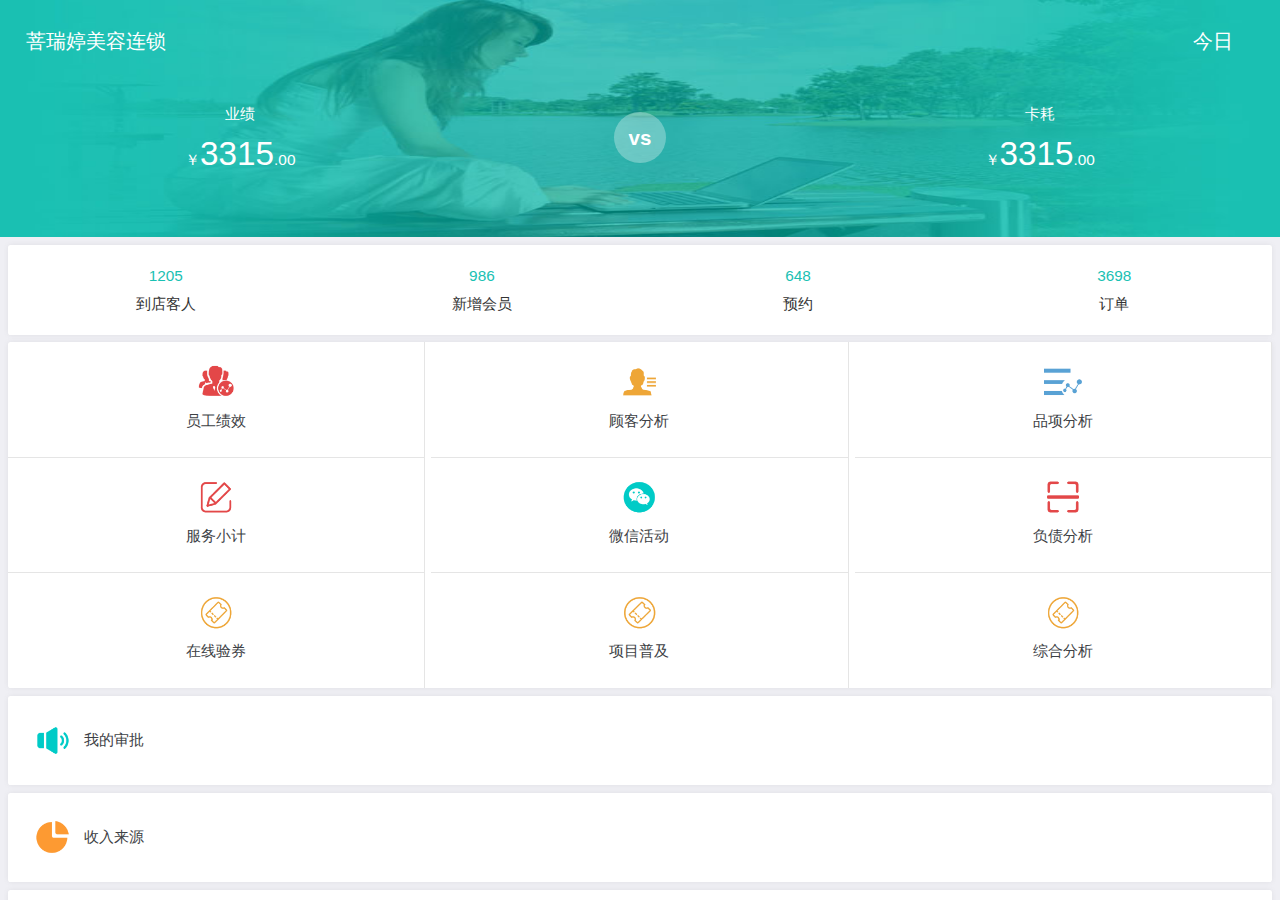
<file: index.html>
<!DOCTYPE html>
<html>
	<head>
		<meta charset="UTF-8">
		<meta http-equiv="X-UA-Compatible" content="IE=edge">
		<title>老板看板</title>
		<meta name="viewport" content="initial-scale=1, maximum-scale=1">
	    <meta name="apple-mobile-web-app-capable" content="yes">
	    <meta name="apple-mobile-web-app-status-bar-style" content="black">
	    
		<link rel="stylesheet" href="css/frame/font-awesome.min.css">
		<link rel="stylesheet" href="css/frame/sm.min.css">
		<link rel="stylesheet" href="css/index.css">
		
		<script type='text/javascript' src='js/frame/zepot.min.js'></script>
		<script type='text/javascript' src='js/frame/sm.min.js' ></script>
		<script type='text/javascript' src='js/common.js' ></script>
	</head>
	<body>
		<div class="page-group ">
	        <div class="page page-current page-index ">
	        	<div class="content native-scroll">
	        		<div class="header">
		        		<div class="top-bar flex-row">
		        			<div class="store-list">
		                        <a href="#" class="store_name" >
		                        	菩瑞婷美容连锁
		                        	<span class="icon icon-down"></span>
		                        </a>
		                    </div>
		        			<div class="data-list">
		        				<a href="#" class="date-name">
		        					今日
		        					<span class="icon icon-down"></span>
		        				</a>
		        			</div>
		        		</div>
		        		<div class="performance flex-row">
		        			<div>
		        				<span>业绩</span>
		        				<p>￥<span>3315</span>.00</p>
		        			</div>
		        			<span>vs</span>
		        			<div>
		        				<span>卡耗</span>
		        				<p>￥<span>3315</span>.00</p>
		        			</div>
		        		</div>
		        	</div>
		        	<div class="main">
		        		<div class="sub-bar flex-row card">
				        	<a href="arriva_member.html" external>
				        		<span>1205</span>
				        		<span>到店客人</span>
				        	</a>
				        	<a href="newadd_member.html" external>
				        		<span>986</span>
				        		<span>新增会员</span>
				        	</a>
				        	<a href="reservation_list.html" external>
				        		<span>648</span>
				        		<span>预约</span>
				        	</a>
				        	<a href="order_list.html" external>
				        		<span>3698</span>
				        		<span>订单</span>
				        	</a>
				        </div>
				        <div class="main-info flex-row card">
		        			<a href="staff_perfor.html" class="item border-right border-bottom" external>
		        				<img src="imges/item1-bg.png" alt="" />
		        				<span>员工绩效</span>
		        			</a>
		        			<a href="user_analysis.html" class="item border-right border-bottom" external>
		        				<img src="imges/item2-bg.png" alt="" />
		        				<span>顾客分析</span>
		        			</a>
		        			<a href="product_echarts.html" class="item border-bottom" external>
		        				<img src="imges/item3-bg.png" alt="" />
		        				<span>品项分析</span>
		        			</a>
		        			<a href="service_dynamics.html" class="item border-right border-bottom" external>
		        				<img src="imges/item4-bg.png" alt="" />
		        				<span>服务小计</span>
		        			</a>
		        			<a href="#" class="item border-right border-bottom">
		        				<img src="imges/item5-bg.png" alt="" />
		        				<span>微信活动</span>
		        			</a>
		        			<a href="debt_analysis.html" class="item border-bottom" external>
		        				<img src="imges/item6-bg.png" alt="" />
		        				<span>负债分析</span>
		        			</a>
		        			<a href="#" class="item border-right">
		        				<img src="imges/item7-bg.png" alt="" />
		        				<span>在线验券</span>
		        			</a>
		        			<a href="project_popularity.html" class="item border-right" external>
		        				<img src="imges/item7-bg.png" alt="" />
		        				<span>项目普及</span>
		        			</a>
		        			<a href="composite.html" class="item border-right"  external>
		        				<img src="imges/item7-bg.png" alt="" />
		        				<span>综合分析</span>
		        			</a>
		        		</div>
				        
		        	
		        	</div>
		    		<div class="card-list">
		    			<div class="card ">
		    				<a href="approval.html" class="flex-row" external>
		    					<p  class="flex-row">
		    						<img src="imges/cardlist1-icon.png" alt="" />
		    						<span>我的审批</span>
		    					</p>
		    				</a>
		    			</div>
		    			<div class="card">
		    				<a href="income.html" class="flex-row" external>
		    					<p class="flex-row">
		    						<img src="imges/cardlist2-icon.png" alt="" />
		    						<span>收入来源</span>
		    					</p>
		    					<p>
		    						<span class="icon icon-right"></span>
		    					</p>
		    				</a>
		    			
		    			</div>
		    			<div class="card">
		    				<a href="member_file.html" class="flex-row" external>
		    					<p class="flex-row">
		    						<img src="imges/cardlist3-icon.png" alt="" />
		    						<span>会员档案</span>
		    					</p>
		    					<p>
		    						0&nbsp;&nbsp;<span class="icon icon-right"></span>
		    					</p>
		    				</a>
		    			</div>
		    			<div class="card">
		    				<a href="return_visit.html" class="flex-row" external>
		    					<p class="flex-row">
		    						<img src="imges/item2-bg.png" alt="" />
		    						<span>顾客回访</span>
		    					</p>
		    					<p>
		    						<span class="icon icon-right"></span>
		    					</p>
		    				</a>
		    			</div>
		    			<div class="card">
		    				<a href="management_results.html" class="flex-row" external>
		    					<p class="flex-row">
		    						<img src="imges/cardlist2-icon.png" alt="" />
		    						<span>目标管理</span>
		    					</p>
		    					<p>
		    						<span class="icon icon-right"></span>
		    					</p>
		    				</a>
		    			
		    			</div>
		    			<div class="card">
		    				<a href="view_target.html" class="flex-row" external>
		    					<p class="flex-row">
		    						<img src="imges/income-1.png" alt="" />
		    						<span>目标完成率</span>
		    					</p>
		    					<p>
		    						<span class="icon icon-right"></span>
		    					</p>
		    				</a>
		    			
		    			</div>
		    			<div class="card">
		    				<a href="" class="flex-row">
		    					<p class="flex-row">
		    						<img src="imges/cardlist4-icon.png" alt="" />
		    						<span>每日提醒</span>
		    					</p>
		    					<p>
		    						0&nbsp;&nbsp;<span class="icon icon-right"></span>
		    					</p>
		    				</a>
		    			</div>
		    			<div class="card">
		    				<a href="user_info.html" class="flex-row" external>
		    					<p class="flex-row">
		    						<img src="imges/cardlist5-icon.png" alt="" />
		    						<span>个人中心</span>
		    					</p>
		    					<p>
		    						<span class="icon icon-right"></span>
		    					</p>
		    				</a>
		    			</div>
		    		</div>
	        		
	        	</div>
	        </div>
	    </div>
	    
	    <!--自定义时间 模态框-->
	    <div class="date-menu actions-modal modal-in" hidden>
	    	<div class="date-info">
	    		<div class="info-title flex-row">
	                <div class="cancel-date">取消</div>
	                <div class="save-date">确定</div>
	            </div>
	            <div class="date flex-row">
                    <div class="start-time">
                        <label >开始时间</label>
                        <input type="date" value="2017-08-30"/>
                    </div>
                    <div class="end-time">
                        <label >结束时间</label>
                        <input type="date" value="2017-09-14" />
                    </div>
                </div>
	    	</div>
		</div>
		
	</body>
</html>
</file>
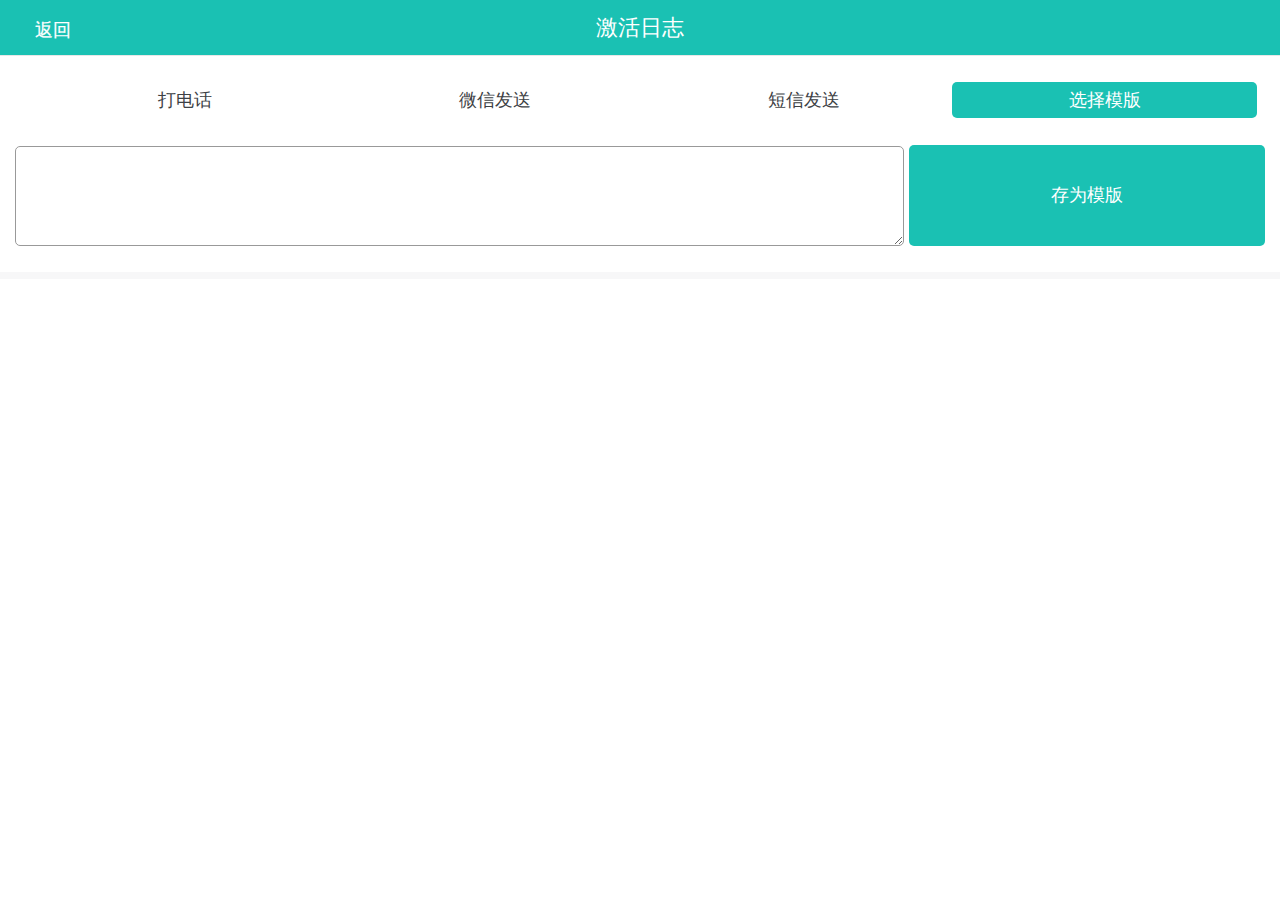
<file: activation_log.html>
<!DOCTYPE html>
<html>
	<head>
		<meta charset="UTF-8">
		<meta http-equiv="X-UA-Compatible" content="IE=edge">
		<title>激活日志</title>
		<meta name="viewport" content="initial-scale=1, maximum-scale=1">
	    <meta name="apple-mobile-web-app-capable" content="yes">
	    <meta name="apple-mobile-web-app-status-bar-style" content="black">
	    
		<link rel="stylesheet" href="css/frame/font-awesome.min.css">
		<link rel="stylesheet" href="css/frame/sm.min.css">
		<link rel="stylesheet" href="css/activation_log.css">
	<body>
		<div class="wrap">
	        <!-- 标题栏 -->
	        <header class="bar bar-nav">
	            <a href="javascript:history.back(-1);" class="icon icon-left"><span>返回</span></a>
	            <h1 class="title">激活日志</h1>
	        </header>
	
	        <!-- 这里是页面内容区 -->
	        <div class="content">
	        	<div class="content_head">
	        		<div class="content_nav">
		        		<a href=""><span class="icon icon-phone"></span><span>打电话</span></a>
		        		<a href=""><span class="icon icon-message"></span><span class="">微信发送</span></a>
		        		<a href=""><span class="icon icon-friends"></span><span>短信发送</span></a>
		        		<a href="select_template.html" class="content-mould"><span>选择模版</span></a>
	        		</div>
	        		<div class="content_input">
	        			<textarea></textarea>
	        			<button>存为模版</button>
	        		</div>
	        	</div>	        		            	          	                        	            	            	            	           
	        </div>
	    </div>
	    
	    
	    
	    		
		<script type='text/javascript' src='js/frame/zepot.min.js'></script>
		<script type='text/javascript' src='js/frame/sm.min.js' ></script>
		<script type='text/javascript' src='js/common.js' ></script>
		<script type='text/javascript' src='js/activation_log.js' ></script>
	</body>
</html>
</file>
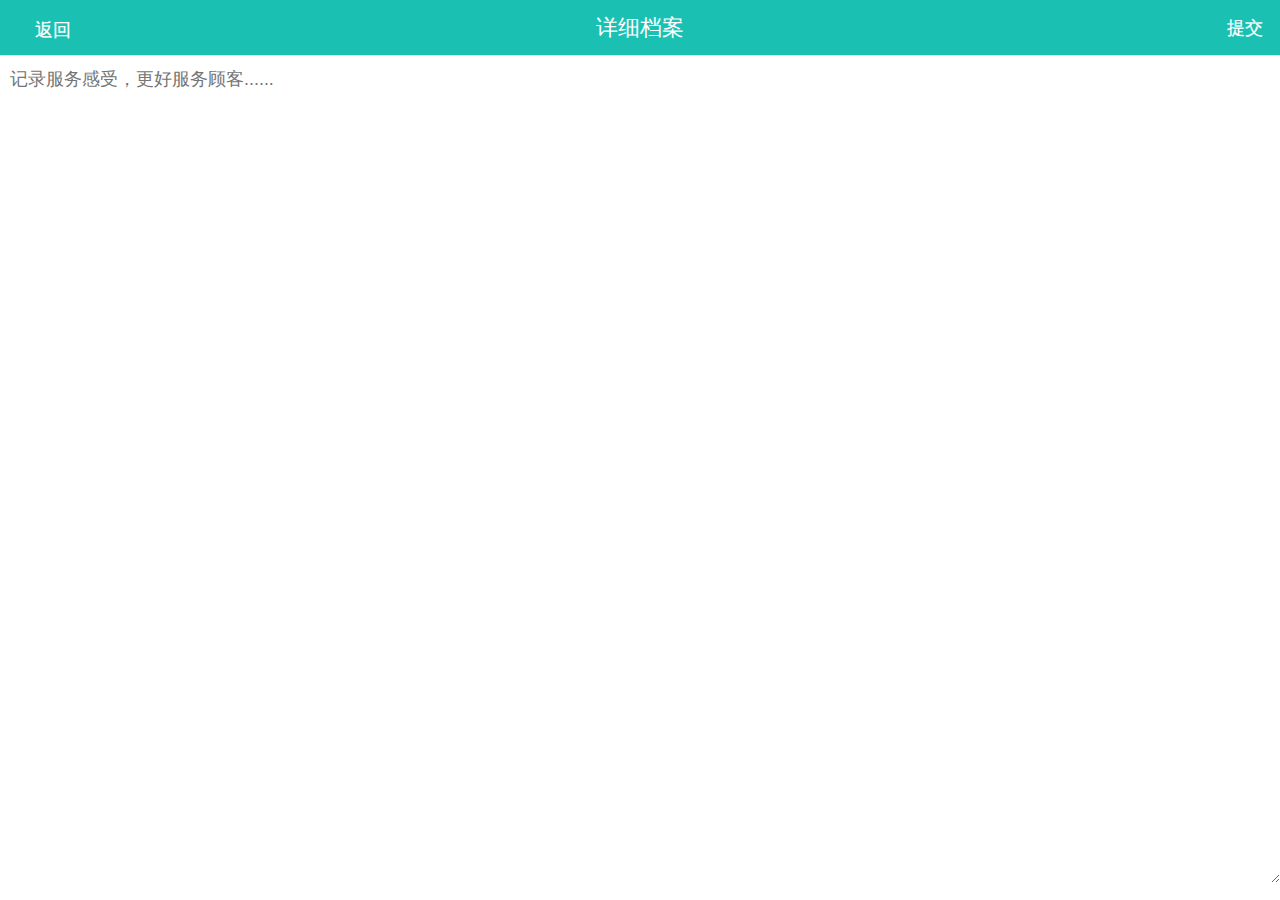
<file: add_detailed.html>
<!DOCTYPE html>
<html>
	<head>
		<meta charset="UTF-8">
		<meta http-equiv="X-UA-Compatible" content="IE=edge">
		<title>详细档案</title>
		<meta name="viewport" content="initial-scale=1, maximum-scale=1">
	    <meta name="apple-mobile-web-app-capable" content="yes">
	    <meta name="apple-mobile-web-app-status-bar-style" content="black">
	    
		<link rel="stylesheet" href="css/frame/font-awesome.min.css">
		<link rel="stylesheet" href="css/frame/sm.min.css">
		<link rel="stylesheet" href="css/add_detailed.css">
	<body>
		<div class="wrap">
	        <header class="bar bar-nav">
	            <a href="javascript:history.back(-1);" class="icon icon-left"><span>返回</span></a>
	            <h1 class="title">详细档案</h1>
	            <a href="add_detailed.html" class="icon add"><span>提交</span></a>
	        </header>
	        <div class="content">
	        	<textarea type="text" placeholder="记录服务感受，更好服务顾客......"></textarea>
	        </div>
	
	    </div>
	    

      
 
      	<script type='text/javascript' src='js/frame/zepot.min.js'></script>
		<script type='text/javascript' src='js/frame/sm.min.js' ></script>
		<script type='text/javascript' src='js/common.js' ></script>
	</body>
</html>
</file>
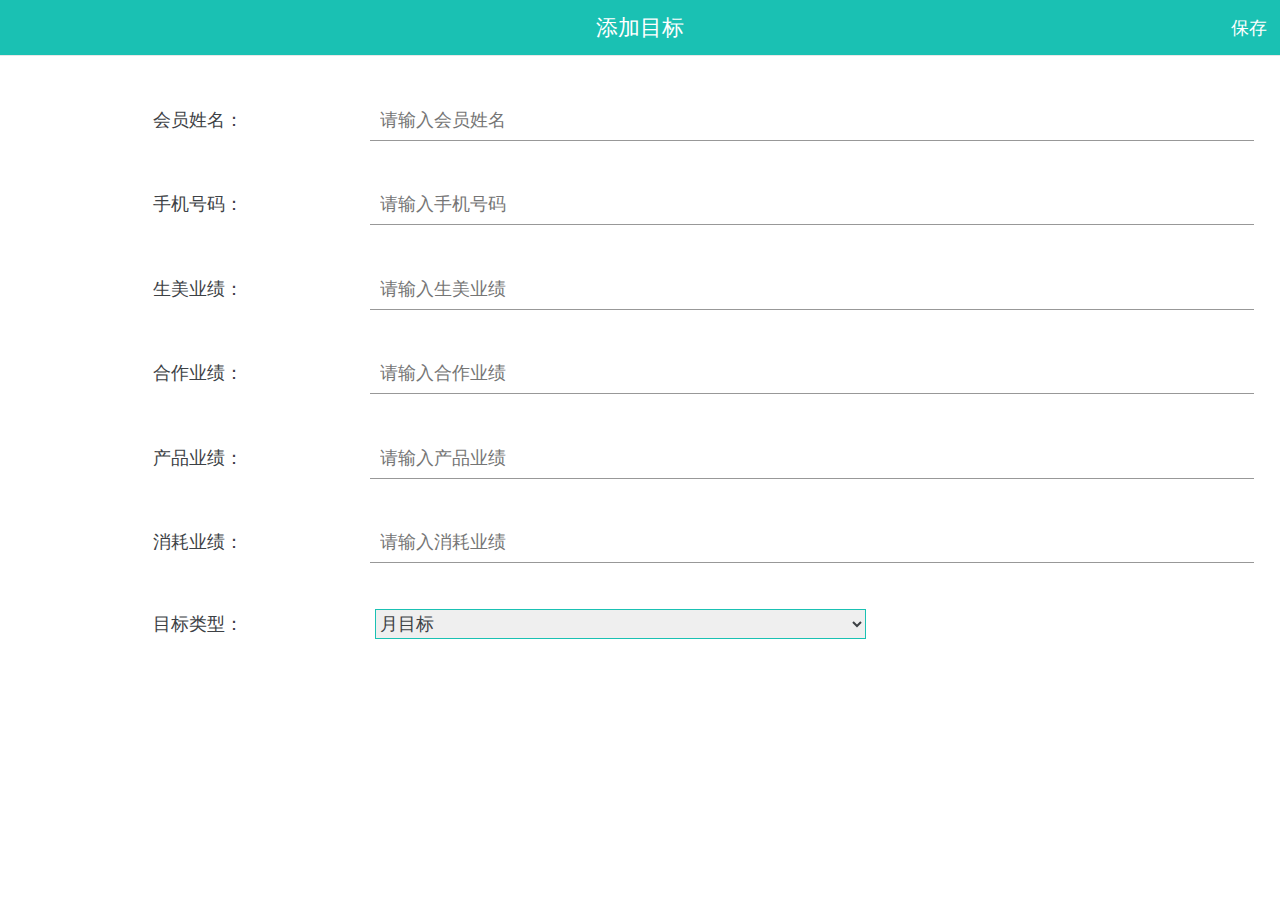
<file: add_target.html>
<!DOCTYPE html>
<html>
	<head>
		<meta charset="UTF-8">
		<meta http-equiv="X-UA-Compatible" content="IE=edge">
		<title>会员档案</title>
		<meta name="viewport" content="initial-scale=1, maximum-scale=1">
		<meta name="apple-mobile-web-app-capable" content="yes">
		<meta name="apple-mobile-web-app-status-bar-style" content="black">

		<link rel="stylesheet" href="css/frame/font-awesome.min.css">
		<link rel="stylesheet" href="css/frame/sm.min.css">
		<link rel="stylesheet" href="css/add_target.css">
	</head>
	<body>
		<div class="wrap">
	        <header class="bar bar-nav">
	            <a href="javascript:history.back(-1);" class="icon icon-left"></a>
	            <h1 class="title"><a href="#" class="management_results">添加目标</a></h1>
	            <a href="management_results.html" class="operate">保存</a>
	        </header>
	        <div class="content">
	        	<ul>
	        		<li><span>会员姓名：</span><i><input type="text" placeholder="请输入会员姓名" ></i></li>
	        		<li><span>手机号码：</span><i><input type="text" placeholder="请输入手机号码" ></i></li>
	        		<li><span>生美业绩：</span><i><input type="text" placeholder="请输入生美业绩" ></i></li>
	        		<li><span>合作业绩：</span><i><input type="text" placeholder="请输入合作业绩" ></i></li>
	        		<li><span>产品业绩：</span><i><input type="text" placeholder="请输入产品业绩" ></i></li>
	        		<li><span>消耗业绩：</span><i><input type="text" placeholder="请输入消耗业绩" ></i></li>
	        		<li>
	        			<span>目标类型：</span>
	        			<select name="select">
	        				<option value="1">日计划</option>
	        				<option value="2" selected="selected">月目标</option>
	        				<option value="3">年目标</option>
    					</select>
	        		</li>
	        	</ul>
	        </div>    
	    </div>
	    
	    
	    <script type='text/javascript' src='js/frame/zepot.min.js'></script>
		<script type='text/javascript' src='js/frame/sm.min.js'></script>
		<script type='text/javascript' src='js/common.js'></script>
	
		
	</body>
</html>
</file>
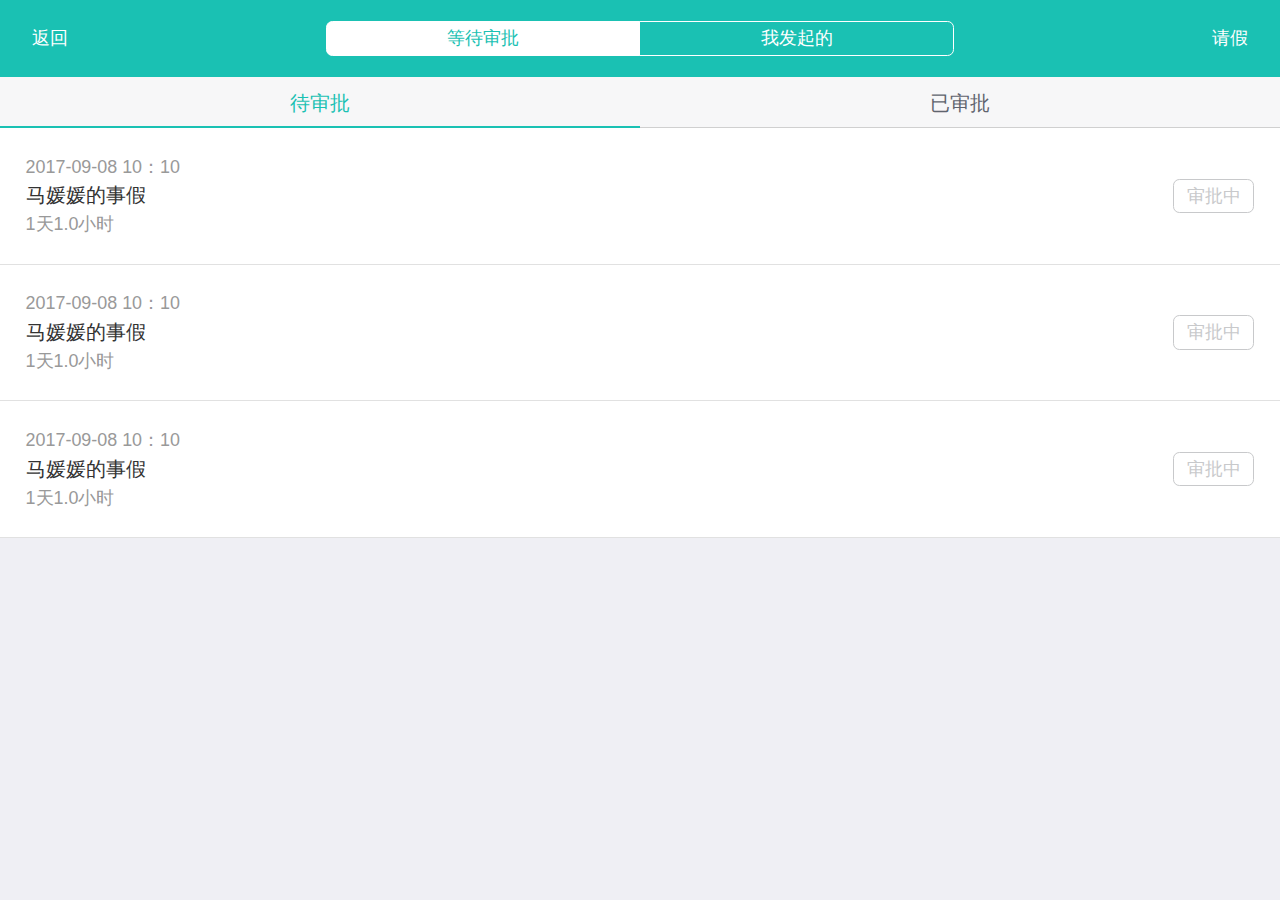
<file: approval.html>
<!DOCTYPE html>
<html>
	<head>
		<meta charset="UTF-8">
		<meta http-equiv="X-UA-Compatible" content="IE=edge">
		<title>我的审批</title>
		<meta name="viewport" content="initial-scale=1, maximum-scale=1">
	    <meta name="apple-mobile-web-app-capable" content="yes">
	    <meta name="apple-mobile-web-app-status-bar-style" content="black">
	    
		<link rel="stylesheet" href="css/frame/font-awesome.min.css">
		<link rel="stylesheet" href="css/frame/sm.min.css">
		<link rel="stylesheet" href="css/approval.css">
		
		<script type='text/javascript' src='js/frame/zepot.min.js'></script>
		<script type='text/javascript' src='js/frame/sm.min.js' ></script>
		<script type='text/javascript' src='js/common.js' ></script>
	</head>
	<body>
		<div class="page-group ">
	        <div class="page page-current page-index ">
	        	<div class="content native-scroll">
	        		<div class="header  bg-green flex-row" style="top: 0px;">
						<a class=" back" href="index.html" external>
							<span class="icon icon-left"></span> 返回
						</a>
						<div class="buttons-row">
							<a href="#tab1" class="tab-link active button">等待审批</a>
							<a href="#tab2" class="tab-link button">我发起的</a>
						</div>
						<a href="#leave">请假 <span class="icon icon-edit"></span></a>
					</div>
					<div class="tabs main">
						<div id="tab1" class="tab active">
							<div class="buttons-tab">
								<a href="#tab1-1" class="tab-link active button">待审批</a>
								<a href="#tab1-2" class="tab-link button">已审批</a>
							</div>
							
							<div class="tabs">
								<div id="tab1-1" class="tab active">
									<ul class="waiting-list bg-white">
										<li class="flex-row">
											<div>
												<p>2017-09-08 10：10</p>
												<p>马媛媛的事假</p>
												<p>1天1.0小时</p>
											</div>
											<a href="#" class="button disabled">审批中</a>
										</li>
										<li class="flex-row">
											<div>
												<p>2017-09-08 10：10</p>
												<p>马媛媛的事假</p>
												<p>1天1.0小时</p>
											</div>
											<a href="#" class="button disabled">审批中</a>
										</li>
										<li class="flex-row">
											<div>
												<p>2017-09-08 10：10</p>
												<p>马媛媛的事假</p>
												<p>1天1.0小时</p>
											</div>
											<a href="#" class="button disabled">审批中</a>
										</li>
									</ul>
								</div>
								<div id="tab1-2" class="tab">
									<ul class="waiting-list bg-white">
										<li class="flex-row">
											<div>
												<p>2017-09-08 10：10</p>
												<p>马媛媛的事假</p>
												<p>1天1.0小时</p>
											</div>
											<a href="#" class="button button-success">已通过</a>
											
										</li>
										<li class="flex-row">
											<div>
												<p>2017-09-08 10：10</p>
												<p>马媛媛的事假</p>
												<p>1天1.0小时</p>
											</div>
											<a href="#" class="button button-success">已通过</a>
											
										</li>
										<li class="flex-row">
											<div>
												<p>2017-09-08 10：10</p>
												<p>马媛媛的事假</p>
												<p>1天1.0小时</p>
											</div>
											<a href="#" class="button button-danger">被驳回</a>
											
									</ul>
								</div>
								
							</div>
							
						</div>
						<div id="tab2" class="tab">
							<div class="buttons-tab">
								<a href="#tab2-1" class="tab-link active button">待审批</a>
								<a href="#tab2-2" class="tab-link button">已完成</a>
							</div>
							
							<div class="tabs">
								<div id="tab2-1" class="tab active">
									<ul class="waiting-list bg-white">
										<li class="flex-row">
											<div>
												<p>2017-09-08 10：10</p>
												<p>马媛媛的事假</p>
												<p>1天1.0小时</p>
											</div>
											<a href="#" class="button disabled">审批中</a>
										</li>
										
									</ul>
								</div>
								<div id="tab2-2" class="tab">
									<ul class="waiting-list bg-white">
										<li class="flex-row">
											<div>
												<p>2017-09-08 10：10</p>
												<p>马媛媛的事假</p>
												<p>1天1.0小时</p>
											</div>
											<a href="#" class="button button-success">已通过</a>
										</li>
										
										<li class="flex-row">
											<div>
												<p>2017-09-08 10：10</p>
												<p>马媛媛的事假</p>
												<p>1天1.0小时</p>
											</div>
											<a href="#" class="button button-danger">被驳回</a>
										</li>
									</ul>
								</div>
								
							</div>
							
						</div>
						
						
					</div>
					
	        	</div>
        	</div>
    	</div>
    	
    	<!-------------请假------------->
    	
		<div class="page leave bg-white" id='leave'>
			<header class="bar bar-nav ">
				<h1 class='title'>请假</h1>
			</header>
			<div class="content">
				<div class="list-block">
					<ul>
						<!-- Text inputs -->
						<li>
							<div class="item-content">
								<div class="item-inner">
									<div class="item-title label">请假类型</div>
									<div class="item-input">
										<select>
											<option>病假</option>
											<option>事假</option>
											<option>婚假</option>
											<option>年假</option>
											<option>产假</option>
										</select>
									</div>
								</div>
							</div>
						</li>
						<!-- Date -->
						<li>
							<div class="item-content">
								<div class="item-inner">
									<div class="item-title label">开始时间</div>
									<div class="item-input">
										<input type="text" id='datetime-picker-star' placeholder="开始时间" value="2017-04-30">
									</div>
								</div>
							</div>
						</li>
						<li>
							<div class="item-content">
								<div class="item-inner">
									<div class="item-title label">结束时间</div>
									<div class="item-input">
										<input type="text" id='datetime-picker-end' placeholder="结束时间" value="2017-04-30">
									</div>
								</div>
							</div>
						</li>
						<li>
							<div class="item-content ">
								<div class="item-inner leaver-days">
									<div class="item-title label">请假天数</div>
									<div class="time flex-row">
										<input type="number" />天&nbsp;&nbsp;
										<input type="number" />小时
									</div>
								</div>
							</div>
						</li>
						<li class="align-top">
							<div class="item-content">
								<div class="item-inner">
									<div class="item-title label">请假是由</div>
									<div class="item-input">
										<textarea placeholder="必填,1~100个字"></textarea>
									</div>
								</div>
							</div>
						</li>
						<li class="leaver-reason">
							<div class="box">
								<p>审批人<span>（最多可选两位审批人）</span></p>
								<div class="approver">
									<a href="#select"> + </a>
									<a href="#">美业邦 <span class="clear-btn">X</span></a>
									
								</div>
							</div>
						</li>
					</ul>
				</div>
				<div class="content-block submit-btn">
					<a href="#" class="button button-fill bg-green">提交</a>
				</div>
			</div>
		</div>
		
		<!----------------选择审批人------------>
		<div class="page bg-white" id='select'>
			<header class="bar bar-nav">
				<a class="button button-link button-nav pull-left back" href="/docs-demos/router">
					<span class="icon icon-left"></span> 
				</a>
				<h1 class='title'>选择审批人</h1>
			</header>
			<div class="content">
				<ul class="people-list">
					<li>
						<a href="#leave">
							<span class="people-name">王美丽</span>
							<span>店长，前台，美容师傅</span>
						</a>
					</li>
					<li>
						<a href="#leave">
							<span class="people-name">张三</span>
							<span>店长，前台</span>
						</a>
					</li>
					<li>
						<a href="#leave">
							<span class="people-name">李四</span>
							<span>店长，前台，美容师傅</span>
						</a>
					</li>
					<li>
						<a href="#leave">
							<span class="people-name">王五</span>
							<span>店长，前台，美容师傅</span>
						</a>
					</li>
				</ul>	
			</div>
			
		</div>


		<script>
			$("#datetime-picker-star").datetimePicker({
				value: ['2017', '09', '04', '9', '34']
			});
			$("#datetime-picker-end").datetimePicker({
				value: ['2017', '09', '05', '9', '34']
			});
			$(document).on('click','.clear-btn',function(){
				$(this).parent().hide();
			});
			$(document).on('click','.people-list li a',function(){
				var text = $(this).find('.people-name').html();
				console.log(text);
				var html ='<a href="#">' + text + ' <span class="clear-btn">X</span></a>';
				$('.approver').append(html);
//				$(this).parent().hide();
			});
		</script>
	</body>
</html>
</file>
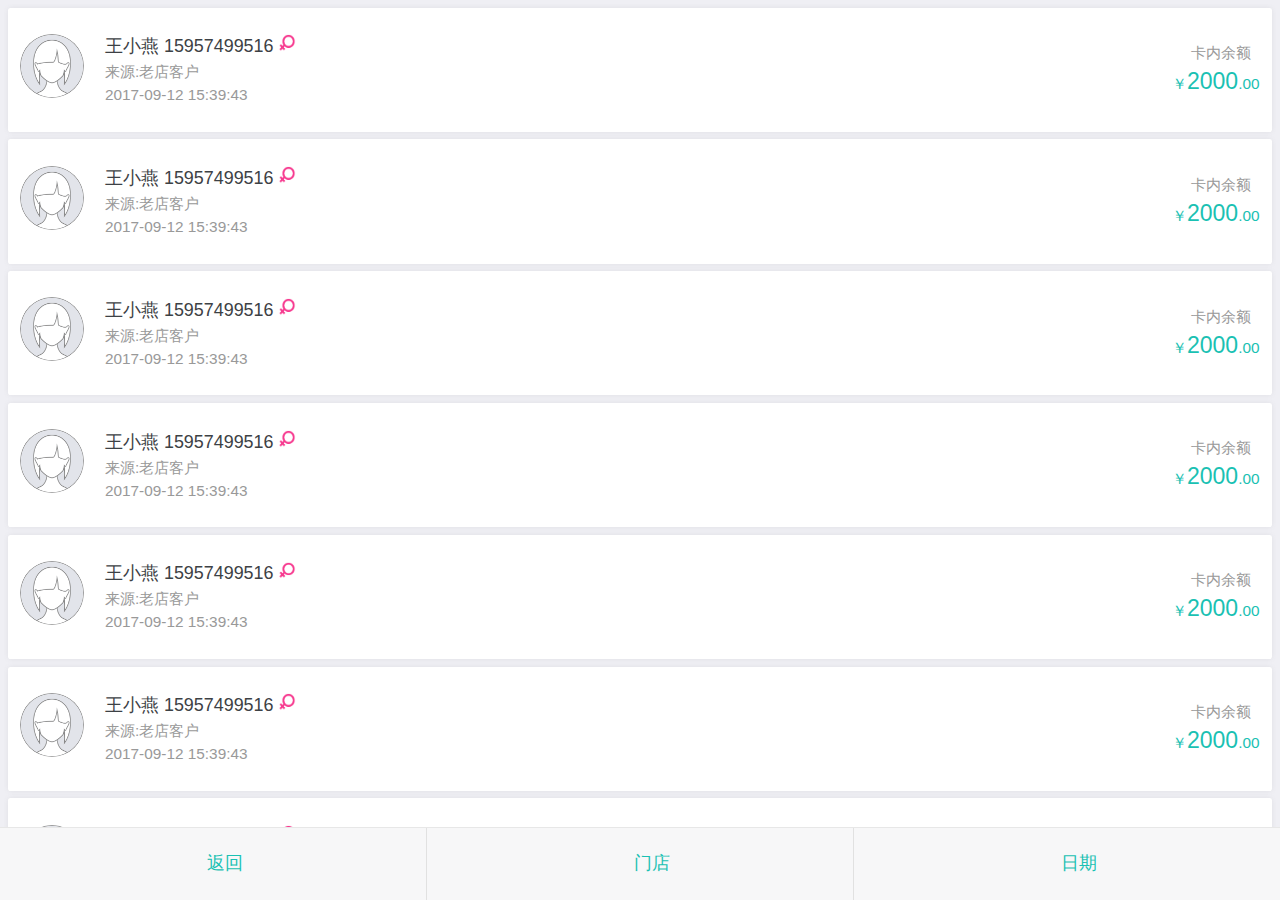
<file: arriva_member.html>
<!DOCTYPE html>
<html>

	<head>
		<meta charset="UTF-8">
		<meta http-equiv="X-UA-Compatible" content="IE=edge">
		<title>到店客人</title>
		<meta name="viewport" content="initial-scale=1, maximum-scale=1">
		<meta name="apple-mobile-web-app-capable" content="yes">
		<meta name="apple-mobile-web-app-status-bar-style" content="black">

		<link rel="stylesheet" href="css/frame/font-awesome.min.css">
		<link rel="stylesheet" href="css/frame/sm.min.css">
		<link rel="stylesheet" href="css/sub_bar.css">

		<script type='text/javascript' src='js/frame/zepot.min.js'></script>
		<script type='text/javascript' src='js/frame/sm.min.js'></script>
		<script type='text/javascript' src='js/common.js'></script>
	</head>

	<body>
		<div class="page-group ">
			<div class="page page-current page-index ">
				<div class="content native-scroll">
					<div class="card-list">
						<ul class="card flex-row">
							<li><img src="imges/default_female.png" alt="" /></li>
							<li>
								<p>
									<span>王小燕</span>
									<span>15957499516</span>
									<img src="imges/girl.png" alt="" />
								</p>
								<p>来源:老店客户</p>
								<p>2017-09-12 15:39:43</p>
							</li>
							<li>
								<p>卡内余额&nbsp;&nbsp;</p>
								<p>￥<span>2000</span>.00</p>
							</li>
						</ul>
						<ul class="card flex-row">
							<li><img src="imges/default_female.png" alt="" /></li>
							<li>
								<p>
									<span>王小燕</span>
									<span>15957499516</span>
									<img src="imges/girl.png" alt="" />
								</p>
								<p>来源:老店客户</p>
								<p>2017-09-12 15:39:43</p>
							</li>
							<li>
								<p>卡内余额&nbsp;&nbsp;</p>
								<p>￥<span>2000</span>.00</p>
							</li>
						</ul>
						<ul class="card flex-row">
							<li><img src="imges/default_female.png" alt="" /></li>
							<li>
								<p>
									<span>王小燕</span>
									<span>15957499516</span>
									<img src="imges/girl.png" alt="" />
								</p>
								<p>来源:老店客户</p>
								<p>2017-09-12 15:39:43</p>
							</li>
							<li>
								<p>卡内余额&nbsp;&nbsp;</p>
								<p>￥<span>2000</span>.00</p>
							</li>
						</ul>
						<ul class="card flex-row">
							<li><img src="imges/default_female.png" alt="" /></li>
							<li>
								<p>
									<span>王小燕</span>
									<span>15957499516</span>
									<img src="imges/girl.png" alt="" />
								</p>
								<p>来源:老店客户</p>
								<p>2017-09-12 15:39:43</p>
							</li>
							<li>
								<p>卡内余额&nbsp;&nbsp;</p>
								<p>￥<span>2000</span>.00</p>
							</li>
						</ul>
						<ul class="card flex-row">
							<li><img src="imges/default_female.png" alt="" /></li>
							<li>
								<p>
									<span>王小燕</span>
									<span>15957499516</span>
									<img src="imges/girl.png" alt="" />
								</p>
								<p>来源:老店客户</p>
								<p>2017-09-12 15:39:43</p>
							</li>
							<li>
								<p>卡内余额&nbsp;&nbsp;</p>
								<p>￥<span>2000</span>.00</p>
							</li>
						</ul>
						<ul class="card flex-row">
							<li><img src="imges/default_female.png" alt="" /></li>
							<li>
								<p>
									<span>王小燕</span>
									<span>15957499516</span>
									<img src="imges/girl.png" alt="" />
								</p>
								<p>来源:老店客户</p>
								<p>2017-09-12 15:39:43</p>
							</li>
							<li>
								<p>卡内余额&nbsp;&nbsp;</p>
								<p>￥<span>2000</span>.00</p>
							</li>
						</ul>
						<ul class="card flex-row">
							<li><img src="imges/default_female.png" alt="" /></li>
							<li>
								<p>
									<span>王小燕</span>
									<span>15957499516</span>
									<img src="imges/girl.png" alt="" />
								</p>
								<p>来源:老店客户</p>
								<p>2017-09-12 15:39:43</p>
							</li>
							<li>
								<p>卡内余额&nbsp;&nbsp;</p>
								<p>￥<span>2000</span>.00</p>
							</li>
						</ul>
					</div>
				</div>
				<div class="bar bar-standard bar-footer bread-crumbs flex-row">
					<a href="index.html" class="flex-row" external>
						<span class="icon icon-left"></span>
						<span>&nbsp;返回</span>
					</a>
					<a class="store_name flex-row">
						<span class="icon icon-home"></span>
						<span>&nbsp;门店</span>
					</a>
					<a class="date-name flex-row ">
						<span class="icon icon-clock"></span>
						<span>&nbsp;日期</span>
					</a>
					
				</div>
			</div>
		</div>

		<!--自定义时间 模态框-->
		<div class="date-menu actions-modal modal-in" hidden>
			<div class="date-info">
				<div class="info-title flex-row">
					<div class="cancel-date">取消</div>
					<div class="save-date">确定</div>
				</div>
				<div class="date flex-row">
					<div class="start-time">
						<label>开始时间</label>
						<input type="date" value="2017-08-30" />
					</div>
					<div class="end-time">
						<label>结束时间</label>
						<input type="date" value="2017-09-14" />
					</div>
				</div>
			</div>
		</div>
	</body>

</html>
</file>
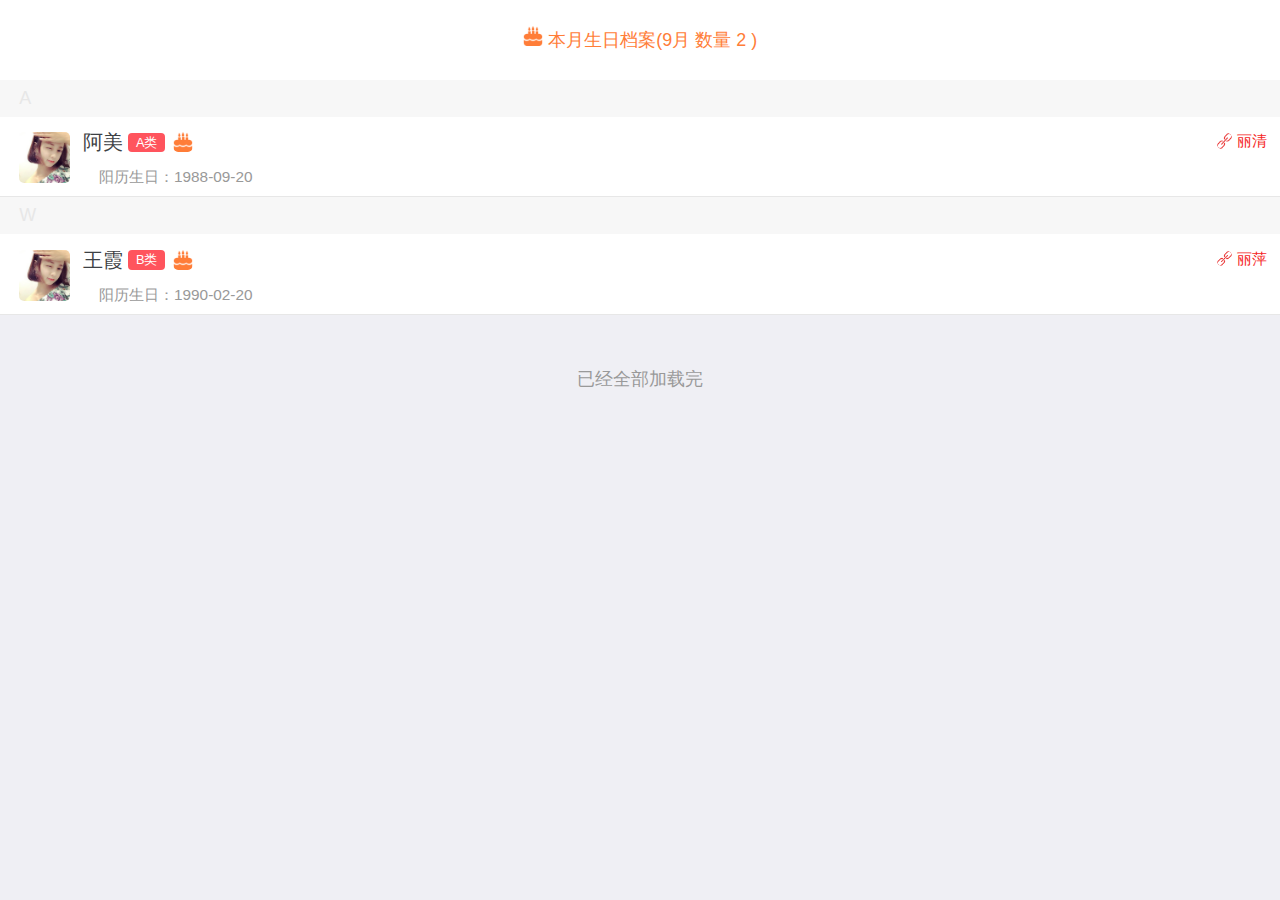
<file: birthday.html>
<!DOCTYPE html>
<html>
	<head>
		<meta charset="UTF-8">
		<meta http-equiv="X-UA-Compatible" content="IE=edge">
		<title>本月生日</title>
		<meta name="viewport" content="initial-scale=1, maximum-scale=1">
	    <meta name="apple-mobile-web-app-capable" content="yes">
	    <meta name="apple-mobile-web-app-status-bar-style" content="black">
	    
		<link rel="stylesheet" href="css/frame/font-awesome.min.css">
		<link rel="stylesheet" href="css/frame/sm.min.css">
		<link rel="stylesheet" href="css/member_file.css">
		
		<script type='text/javascript' src='js/frame/zepot.min.js'></script>
		<script type='text/javascript' src='js/frame/sm.min.js' ></script>
		<script type='text/javascript' src='js/common.js' ></script>
	</head>
	<body>
		<div class="page-group ">
	        <div class="page page-current page-index ">
	        	<div class="content native-scroll">
	        		<p class="page-title text-center bg-white">
	        			<img src="imges/cake.png" alt="" /> 本月生日档案(9月  数量<span> 2 </span>)
	        		</p>
	        		<div class="list-block contacts-block member-list">
						<div class="list-group">
							<ul>
								<li class="list-group-title">A</li>
								<li>
									<a href="member_detail.html" class="item-content" external>
										<div class="item-inner">
											<img src="imges/head.jpg" alt="" />
											<div class="info">
												<p class="flex-row">
													<span>阿美</span>
													<span>A类</span>
													<img src="imges/cake.png"/>
												</p>
												<p class="flex-row">
													<span class="icon icon-clock">&nbsp;</span>
													<span>阳历生日：1988-09-20</span>
												</p>
											</div>
											<div class="link flex-row">
												<img src="imges/link.png"/>
												<span>丽清</span>
											</div>
										</div>
									</a>
								</li>
								
							</ul>
						</div>
			
						<div class="list-group">
							<ul>
								<li class="list-group-title">W</li>
								<li>
									<a class="item-content" >
										<div class="item-inner">
											<img src="imges/head.jpg" alt="" />
											<div class="info">
												<p class="flex-row">
													<span>王霞</span>
													<span>B类</span>
													<img src="imges/cake.png"/>
												</p>
												<p class="flex-row">
													<span class="icon icon-clock">&nbsp;</span>
													<span>阳历生日：1990-02-20</span>
												</p>
											</div>
											<div class="link flex-row">
												<img src="imges/link.png"/>
												<span>丽萍</span>
											</div>
										</div>
									</a>
								</li>
							</ul>
						</div>
					</div>
					<p class="footer text-center">已经全部加载完</p>
	        	</div>
	        </div>
	   	</div>
	</body>
</html>
</file>
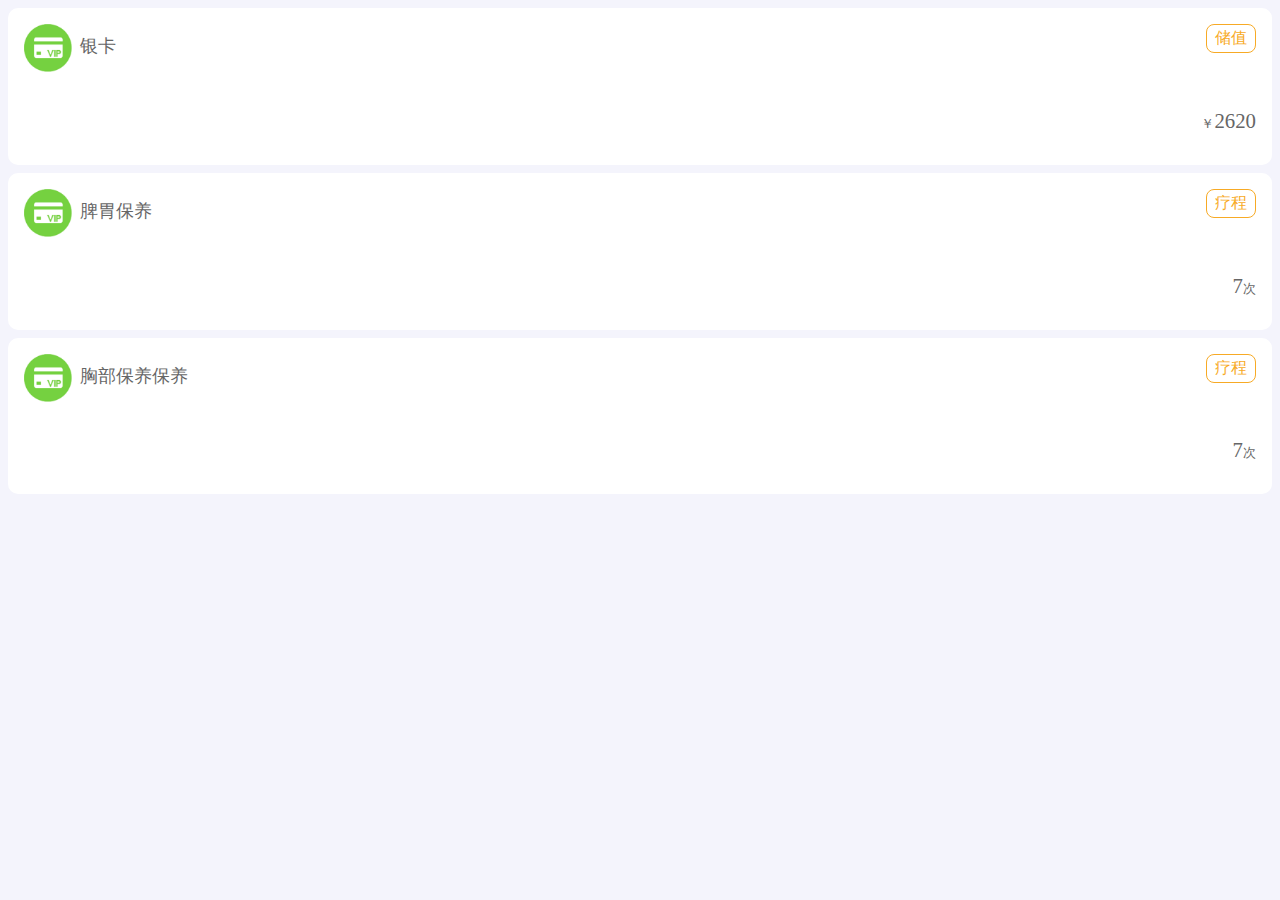
<file: cardholder_information.html>
<!DOCTYPE html>
<html lang="en">
<head>
	<meta charset="UTF-8">
	<meta name="viewport" content="width=device-width,minimum-scale=1.0,maximum-scale=1.0,user-scalable=no">
	<link rel="stylesheet" type="text/css" href="css/cardholder_information.css">
	<title>持卡信息</title>
</head>
<body>
	<div class="cards">
		<div class="cards_b">
			<div class="cards_title">
				<i><img src="imges/income-3.png" alt="">银卡</i>
				<span>储值</span>
			</div>
			<div class="cards_title price">
				<em><font>￥</font>2620</em>
			</div>

		</div>
		
		<div class="cards_b">
			<div class="cards_title">
				<i><img src="imges/income-3.png" alt="">脾胃保养</i>
				<span>疗程</span>
			</div>

			<div class="cards_title price">
				<em>7<font>次</font></em>
			</div>

		</div>

		<div class="cards_b">
			<div class="cards_title">
				<i><img src="imges/income-3.png" alt="">胸部保养保养</i>
				<span>疗程</span>
			</div>

			<div class="cards_title price">
				<em>7<font>次</font></em>
			</div>
		</div>

	</div>


</body>
</html>
</file>
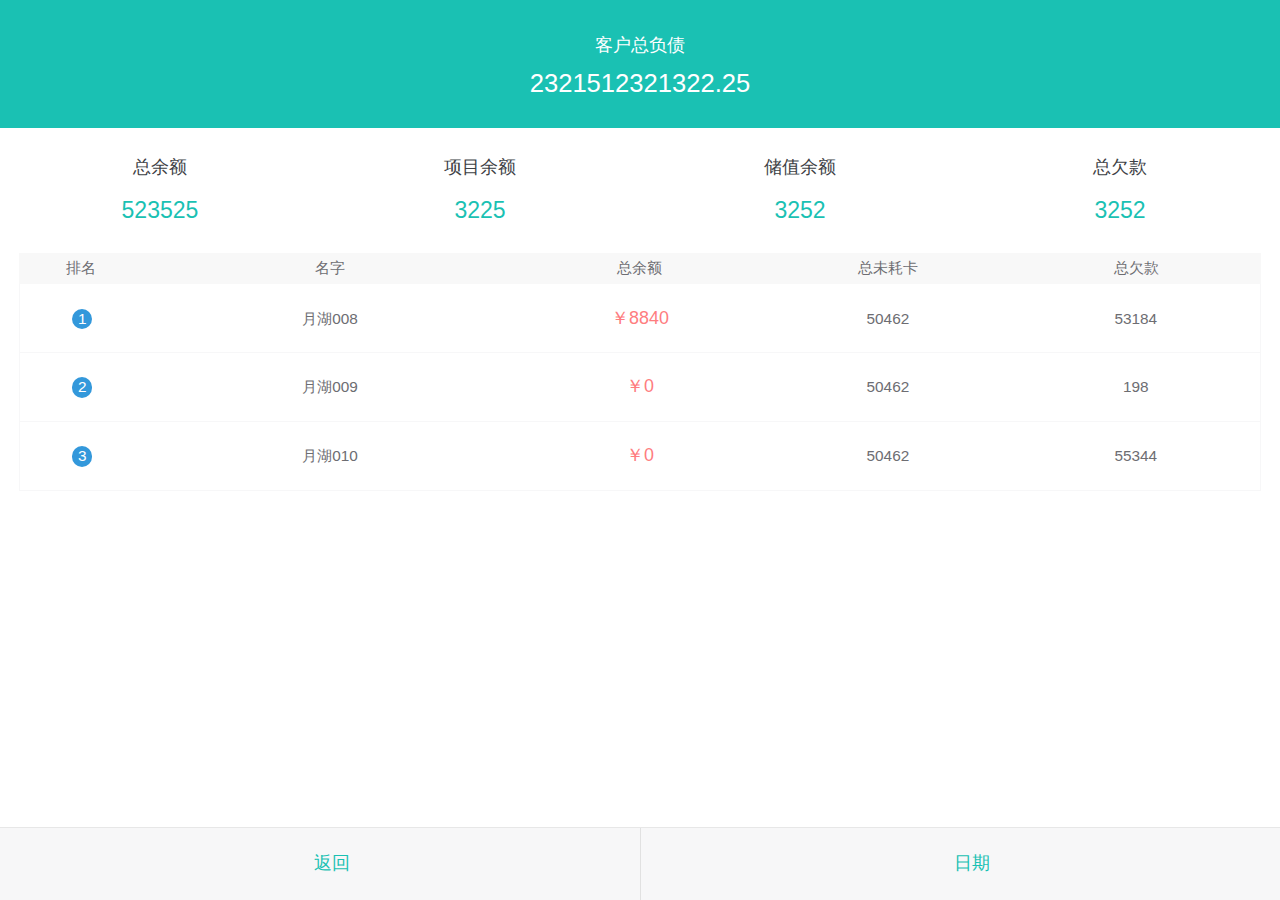
<file: debt_analysis.html>
<!DOCTYPE html>
<html>
	<head>
		<meta charset="UTF-8">
		<meta http-equiv="X-UA-Compatible" content="IE=edge">
		<title>负债分析</title>
		<meta name="viewport" content="initial-scale=1, maximum-scale=1">
	    <meta name="apple-mobile-web-app-capable" content="yes">
	    <meta name="apple-mobile-web-app-status-bar-style" content="black">
	    
		<link rel="stylesheet" href="css/frame/font-awesome.min.css">
		<link rel="stylesheet" href="css/frame/sm.min.css">
		<link rel="stylesheet" href="css/debt_analysis.css">
		
		<script type='text/javascript' src='js/frame/zepot.min.js'></script>
		<script type='text/javascript' src='js/frame/sm.min.js' ></script>
		<script type='text/javascript' src='js/common.js' ></script>
	</head>
	<body>
		<div class="page-group">
			<div class="page page-current">
				<div class="content native-scroll bg-white">
					<div class="debt-total bg-green text-center">
						<p>客户总负债</p>
						<p>2321512321322.25</p>
					</div>
					<ul class="debt-item flex-row">
						<li>
							<p>总余额</p>
							<p>523525</p>
						</li>
						<li>
							<p>项目余额</p>
							<p>3225</p>
						</li>
						<li>
							<p>储值余额</p>
							<p>3252</p>
						</li>
						<li>
							<p>总欠款</p>
							<p>3252</p>
						</li>
					</ul>
					<div class="content-block tab-row-5">
						<ul class="data-title flex-row" >
	                        <li >排名</li>
	                        <li >名字</li>
	                        <li >总余额</li>
	                        <li >总未耗卡</li>
	                        <li >总欠款</li>
	                    </ul>
	                     <div class="data-content">
                        	<ul class="data-item flex-row ">
                        		<li>
                        			<span>1</span>
                        		</li>
                        		<li>月湖008</li>
                        		<li>￥8840</li>
                        		<li>50462</li>
                        		<li>53184</li>
                        	</ul>
                        	<ul class="data-item flex-row ">
                        		<li>
                        			<span>2</span>
                        		</li>
                        		<li>月湖009</li>
                        		<li>￥0</li>
                        		<li>50462</li>
                        		<li>198</li>
                        	</ul>
                        	<ul class="data-item flex-row ">
                        		<li>
                        			<span>3</span>
                        		</li>
                        		<li>月湖010</li>
                        		<li>￥0</li>
                        		<li>50462</li>
                        		<li>55344</li>
                        	</ul>
                        </div>
	                    
	                </div>
					<div class="bar bar-standard bar-footer bread-crumbs flex-row">
					    <a href="index.html" class="flex-row" external>
					    	<span class="icon icon-left"></span>
					    	<span>&nbsp;返回</span>
					    </a>
					    <a class="date-name flex-row ">
					    	<span class="icon icon-clock"></span>
					    	<span>&nbsp;日期</span>
					    </a>
					</div>
				</div>
			</div>
		</div>
		<!--自定义时间 模态框-->
	    <div class="date-menu actions-modal modal-in" hidden>
	    	<div class="date-info">
	    		<div class="info-title flex-row">
	                <div class="cancel-date">取消</div>
	                <div class="save-date">确定</div>
	            </div>
	            <div class="date flex-row">
                    <div class="start-time">
                        <label >开始时间</label>
                        <input type="date" value="2017-08-30"/>
                    </div>
                    <div class="end-time">
                        <label >结束时间</label>
                        <input type="date" value="2017-09-14" />
                    </div>
                </div>
	    	</div>
		</div>
	</body>
</html>
</file>
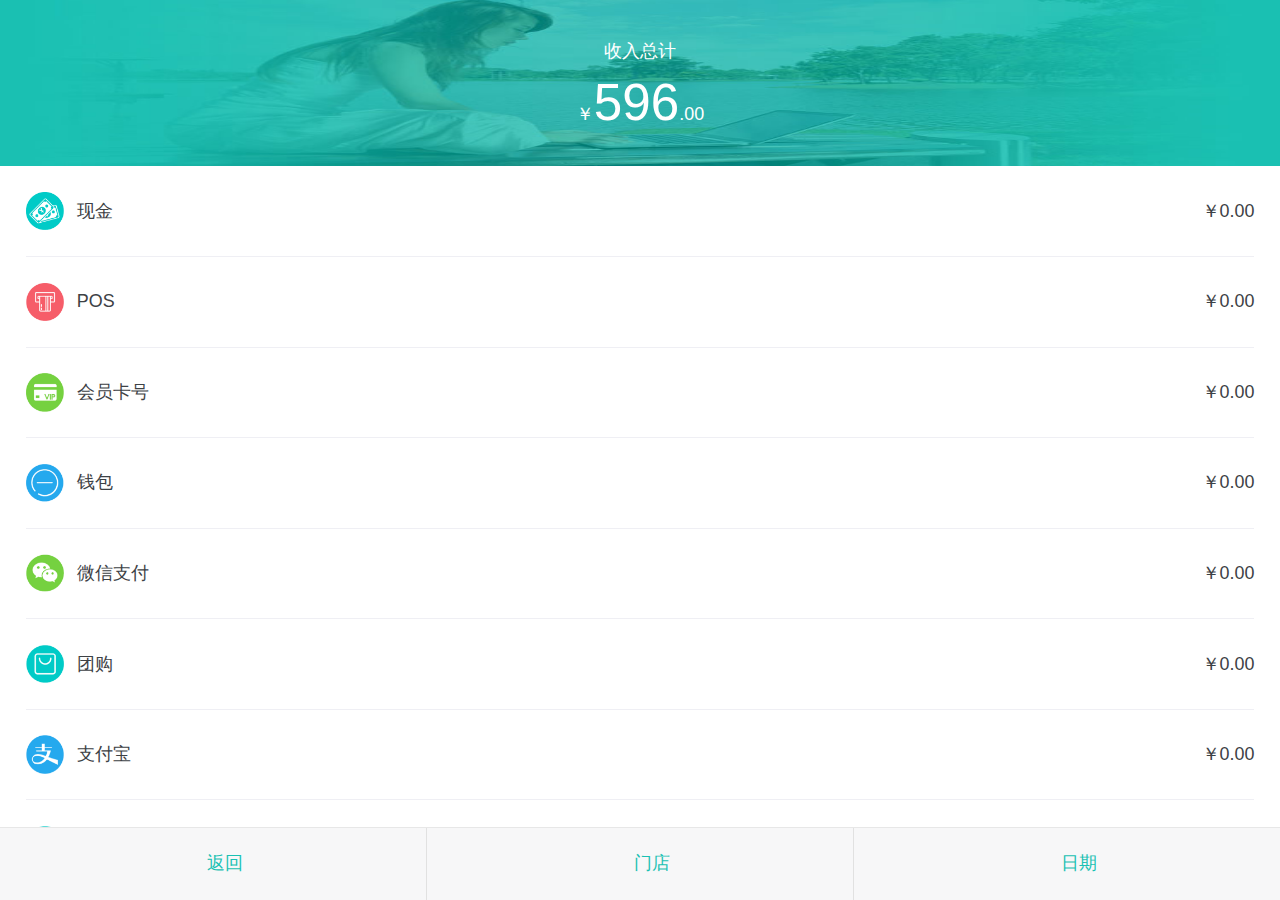
<file: income.html>
<!DOCTYPE html>
<html>
	<head>
		<meta charset="UTF-8">
		<meta http-equiv="X-UA-Compatible" content="IE=edge">
		<title>收入来源</title>
		<meta name="viewport" content="initial-scale=1, maximum-scale=1">
		<meta name="apple-mobile-web-app-capable" content="yes">
		<meta name="apple-mobile-web-app-status-bar-style" content="black">

		<link rel="stylesheet" href="css/frame/font-awesome.min.css">
		<link rel="stylesheet" href="css/frame/sm.min.css">
		<link rel="stylesheet" href="css/income.css">
		<script type='text/javascript' src='js/frame/zepot.min.js'></script>
		<script type='text/javascript' src='js/frame/sm.min.js'></script>
		<script type='text/javascript' src='js/common.js'></script>
	</head>
	<body>
		<div class="page-group ">
	        <div class="page page-current page-index ">
	        	<div class="content native-scroll bg-white">
	        		<div class="header text-center">
	        			<p>收入总计</p>
	        			<p>￥<span>596</span>.00</p>
	        		</div>
	        		<ul class="type-list">
	        			<li class="flex-row">
	        				<div class="flex-row">
	        					<img src="imges/income-1.png"/>
	        					<span>现金</span>
	        				</div>
	        				<p>￥<span>0</span>.00</p>
	        			</li>
	        			<li class="flex-row">
	        				<div class="flex-row">
	        					<img src="imges/income-2.png"/>
	        					<span>POS</span>
	        				</div>
	        				<p>￥<span>0</span>.00</p>
	        			</li>
	        			<li class="flex-row">
	        				<div class="flex-row">
	        					<img src="imges/income-3.png"/>
	        					<span>会员卡号</span>
	        				</div>
	        				<p>￥<span>0</span>.00</p>
	        			</li>
	        			<li class="flex-row">
	        				<div class="flex-row">
	        					<img src="imges/income-4.png"/>
	        					<span>钱包</span>
	        				</div>
	        				<p>￥<span>0</span>.00</p>
	        			</li>
	        			<li class="flex-row">
	        				<div class="flex-row">
	        					<img src="imges/income-5.png"/>
	        					<span>微信支付</span>
	        				</div>
	        				<p>￥<span>0</span>.00</p>
	        			</li>
	        			<li class="flex-row">
	        				<div class="flex-row">
	        					<img src="imges/income-6.png"/>
	        					<span>团购</span>
	        				</div>
	        				<p>￥<span>0</span>.00</p>
	        			</li>
	        			<li class="flex-row">
	        				<div class="flex-row">
	        					<img src="imges/income-7.png"/>
	        					<span>支付宝</span>
	        				</div>
	        				<p>￥<span>0</span>.00</p>
	        			</li>
	        			<li class="flex-row">
	        				<div class="flex-row">
	        					<img src="imges/income-8.png"/>
	        					<span>店内活动</span>
	        				</div>
	        				<p>￥<span>0</span>.00</p>
	        			</li>
	        		</ul>
	        	</div>
	        	<div class="bar bar-standard bar-footer bread-crumbs flex-row">
				    <a href="index.html" class="flex-row" external>
				    	<span class="icon icon-left"></span>
				    	<span>&nbsp;返回</span>
				    </a>
				    <a class="store_name flex-row">
				    	<span class="icon icon-home"></span>
				    	<span>&nbsp;门店</span>
				    </a>
				    <a class="date-name flex-row ">
				    	<span class="icon icon-clock"></span>
				    	<span>&nbsp;日期</span>
				    </a>
				</div>
	        </div>
	    </div>
	    <!--自定义时间 模态框-->
	    <div class="date-menu actions-modal modal-in" hidden>
	    	<div class="date-info">
	    		<div class="info-title flex-row">
	                <div class="cancel-date">取消</div>
	                <div class="save-date">确定</div>
	            </div>
	            <div class="date flex-row">
                    <div class="start-time">
                        <label >开始时间</label>
                        <input type="date" value="2017-08-30"/>
                    </div>
                    <div class="end-time">
                        <label >结束时间</label>
                        <input type="date" value="2017-09-14" />
                    </div>
                </div>
	    	</div>
		</div>		
	</body>
</html>
</file>
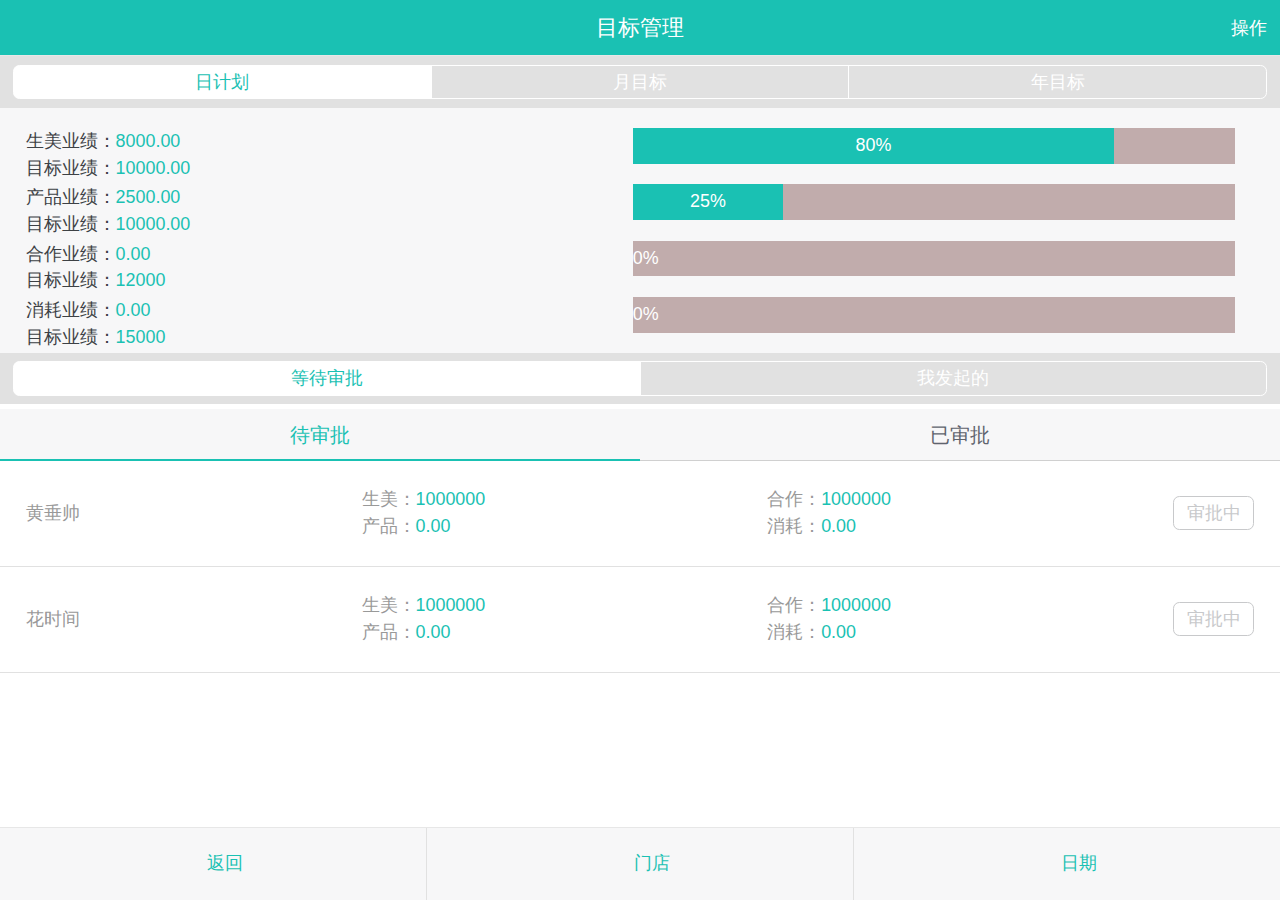
<file: management_results.html>
<!DOCTYPE html>
<html>
	<head>
		<meta charset="UTF-8">
		<meta http-equiv="X-UA-Compatible" content="IE=edge">
		<title>会员档案</title>
		<meta name="viewport" content="initial-scale=1, maximum-scale=1">
		<meta name="apple-mobile-web-app-capable" content="yes">
		<meta name="apple-mobile-web-app-status-bar-style" content="black">

		<link rel="stylesheet" href="css/frame/font-awesome.min.css">
		<link rel="stylesheet" href="css/frame/sm.min.css">
		<link rel="stylesheet" href="css/management_results.css">
	</head>
	<body>
		<div class="wrap">
	        <header class="bar bar-nav">
	            <a href="javascript:history.back(-1);" class="icon icon-left"></a>
	            <h1 class="title"><a href="#" class="management_results">目标管理</a></h1>
	            <a href="add_target.html" class="operate">操作</a>
	        </header>
	        <div class="content">
	        	<div class="content_body">
	        		<div class="header flex-row">
						<div class="buttons-row">
							<a href="#date1" class="tab-link active button">日计划</a>
							<a href="#date2" class="tab-link button">月目标</a>
							<a href="#date3" class="tab-link button">年目标</a>
						</div>
					</div>
					<div class="tabs main">
	        		<ul id="date1" class="tab active">
	        			<li>
	        				<div class="target">
	        					<span>生美业绩：<i>8000.00</i></span>
	        					<span>目标业绩：<i>10000.00</i></span>
	        				</div>
	        				<div class="percentum" style="text-align: left;"><span style="width: 80%;display: inline-block;background: #1AC1B3;height: 1.4rem;text-align: center;">80%</span></div>
	        			</li>
	        			<li>
	        				<div class="target">
	        					<span>产品业绩：<i>2500.00</i></span>
	        					<span>目标业绩：<i>10000.00</i></span>
	        				</div>
	        				<div class="percentum" style="text-align: left;"><span style="width: 25%;display: inline-block;background: #1AC1B3;height: 1.4rem;text-align: center;">25%</span></div>
	        			</li>
	        			<li>
	        				<div class="target">
	        					<span>合作业绩：<i>0.00</i></span>
	        					<span>目标业绩：<i>12000</i></span>
	        				</div>
	        				<div class="percentum" style="text-align: left;"><span>0%</span></div>
	        			</li>
	        			<li>
	        				<div class="target">
	        					<span>消耗业绩：<i>0.00</i></span>
	        					<span>目标业绩：<i>15000</i></span>
	        				</div>
	        				<div class="percentum" style="text-align: left;"><span>0%</span></div>
	        			</li>
	        		</ul>
	        		<ul id="date2" class="tab">
	        			<li>
	        				<div class="target">
	        					<span>生美业绩：<i>7500.00</i></span>
	        					<span>目标业绩：<i>10000.00</i></span>
	        				</div>
	        				<div class="percentum" style="text-align: left;"><span style="width: 75%;display: inline-block;background: #1AC1B3;height: 1.4rem;text-align: center;">75%</span></div>
	        			</li>
	        			<li>
	        				<div class="target">
	        					<span>产品业绩：<i>6500.00</i></span>
	        					<span>目标业绩：<i>10000.00</i></span>
	        				</div>
	        				<div class="percentum" style="text-align: left;"><span style="width: 65%;display: inline-block;background: #1AC1B3;height: 1.4rem;text-align: center;">65%</span></div>
	        			</li>
	        			<li>
	        				<div class="target">
	        					<span>合作业绩：<i>0</i></span>
	        					<span>目标业绩：<i>10000</i></span>
	        				</div>
	        				<div class="percentum" style="text-align: left;"><span>0%</span></div>
	        			</li>
	        			<li>
	        				<div class="target">
	        					<span>消耗业绩：<i>0.00</i></span>
	        					<span>目标业绩：<i>10000</i></span>
	        				</div>
	        				<div class="percentum" style="text-align: left;"><span>0%</span></div>
	        			</li>
	        		</ul>
	        		<ul id="date3" class="tab">
	        			<li>
	        				<div class="target">
	        					<span>生美业绩：<i>15000.00</i></span>
	        					<span>目标业绩：<i>15000.00</i></span>
	        				</div>
	        				<div class="percentum" style="text-align: left;"><span style="width: 100%;display: inline-block;background: #1AC1B3;height: 1.4rem;text-align: center;">100%</span></div>
	        			</li>
	        			<li>
	        				<div class="target">
	        					<span>产品业绩：<i>0.00</i></span>
	        					<span>目标业绩：<i>10000.00</i></span>
	        				</div>
	        				<div class="percentum" style="text-align: left;"><span>0%</span></div>
	        			</li>
	        			<li>
	        				<div class="target">
	        					<span>合作业绩：<i>4500</i></span>
	        					<span>目标业绩：<i>10000</i></span>
	        				</div>
	        				<div class="percentum" style="text-align: left;"><span style="width: 45%;display: inline-block;background: #1AC1B3;height: 1.4rem;text-align: center;">45%</span></div>
	        			</li>
	        			<li>
	        				<div class="target">
	        					<span>消耗业绩：<i>0.00</i></span>
	        					<span>目标业绩：<i>10000</i></span>
	        				</div>
	        				<div class="percentum" style="text-align: left;"><span>0%</span></div>
	        			</li>
	        		</ul>
	        		</div>
	        	</div>
	        	<div class="show">
	        		<div class="header flex-row">
						<div class="buttons-row">
							<a href="#tab1" class="tab-link active button">等待审批</a>
							<a href="#tab2" class="tab-link button">我发起的</a>
						</div>
					</div>
					<div class="tabs main">
						<div id="tab1" class="tab active">
							<div class="buttons-tab">
								<a href="#tab1-1" class="tab-link active button">待审批</a>
								<a href="#tab1-2" class="tab-link button">已审批</a>
							</div>
							
							<div class="tabs">
								<div id="tab1-1" class="tab active">
									<ul class="waiting-list bg-white">
										<li class="flex-row">
											<div>
												<p>黄垂帅</p>
											</div>
											<div>
												<p>生美：<span>1000000</span></p>
												<p>产品：<span>0.00</span></p>
											</div>
											<div>
												<p>合作：<span>1000000</span></p>
												<p>消耗：<span>0.00</span></p>
											</div>
											<a href="#" class="button disabled">审批中</a>
										</li>
										<li class="flex-row">
											<div>
												<p>花时间</p>
											</div>
											<div>
												<p>生美：<span>1000000</span></p>
												<p>产品：<span>0.00</span></p>
											</div>
											<div>
												<p>合作：<span>1000000</span></p>
												<p>消耗：<span>0.00</span></p>
											</div>
											<a href="#" class="button disabled">审批中</a>
										</li>
									</ul>
								</div>
								<div id="tab1-2" class="tab">
									<ul class="waiting-list bg-white">
										<li class="flex-row">
											<div>
												<p>黄垂帅</p>
											</div>
											<div>
												<p>生美：<span>1000000</span></p>
												<p>产品：<span>0.00</span></p>
											</div>
											<div>
												<p>合作：<span>1000000</span></p>
												<p>消耗：<span>0.00</span></p>
											</div>
											<a href="#" class="button button-success">已通过</a>
											
										</li>
										<li class="flex-row">
											<div>
												<p>大幅度</p>
											</div>
											<div>
												<p>生美：<span>1000000</span></p>
												<p>产品：<span>0.00</span></p>
											</div>
											<div>
												<p>合作：<span>1000000</span></p>
												<p>消耗：<span>0.00</span></p>
											</div>
											<a href="#" class="button button-success">已通过</a>
										</li>	
									</ul>
								</div>
								
							</div>
							
						</div>
						<div id="tab2" class="tab">
							<div class="buttons-tab">
								<a href="#tab2-1" class="tab-link active button">待审批</a>
								<a href="#tab2-2" class="tab-link button">已完成</a>
							</div>
							
							<div class="tabs">
								<div id="tab2-1" class="tab active">
									<ul class="waiting-list bg-white">
										<li class="flex-row">
											<div>
												<p>姜坤哈</p>
											</div>
											<div>
												<p>生美：<span>1000000</span></p>
												<p>产品：<span>0.00</span></p>
											</div>
											<div>
												<p>合作：<span>1000000</span></p>
												<p>消耗：<span>0.00</span></p>
											</div>
											<a href="#" class="button disabled">审批中</a>
										</li>
										<li class="flex-row">
											<div>
												<p>开卷</p>
											</div>
											<div>
												<p>生美：<span>1000000</span></p>
												<p>产品：<span>0.00</span></p>
											</div>
											<div>
												<p>合作：<span>1000000</span></p>
												<p>消耗：<span>0.00</span></p>
											</div>
											<a href="#" class="button disabled">审批中</a>
										</li>
									</ul>
								</div>
								<div id="tab2-2" class="tab">
									<ul class="waiting-list bg-white">
										<li class="flex-row">
											<div>
												<p>风格</p>
											</div>
											<div>
												<p>生美：<span>1000000</span></p>
												<p>产品：<span>0.00</span></p>
											</div>
											<div>
												<p>合作：<span>1000000</span></p>
												<p>消耗：<span>0.00</span></p>
											</div>
											<a href="#" class="button button-success">已通过</a>
										</li>
										
										<li class="flex-row">
											<div>
												<p>是非得失</p>
											</div>
											<div>
												<p>生美：<span>1000000</span></p>
												<p>产品：<span>0.00</span></p>
											</div>
											<div>
												<p>合作：<span>1000000</span></p>
												<p>消耗：<span>0.00</span></p>
											</div>
											<a href="#" class="button button-danger">被驳回</a>
										</li>
									</ul>
								</div>								
							</div>							
						</div>										
					</div>
				</div>		
	        </div>
	        <div class="bar bar-standard bar-footer bread-crumbs flex-row">
					<a href="index.html" class="flex-row" external>
						<span class="icon icon-left"></span>
						<span>&nbsp;返回</span>
					</a>
					<a class="store_name flex-row">
						<span class="icon icon-home"></span>
						<span>&nbsp;门店</span>
					</a>
					<a class="date-name flex-row ">
						<span class="icon icon-clock"></span>
						<span>&nbsp;日期</span>
					</a>
				</div>
	        
	    </div>
	    <!--自定义时间 模态框-->
		<div class="date-menu actions-modal modal-in" hidden>
			<div class="date-info">
				<div class="info-title flex-row">
					<div class="cancel-date">取消</div>
					<div class="save-date">确定</div>
				</div>
				<div class="date flex-row">
					<div class="start-time">
						<label>开始时间</label>
						<input type="date" value="2017-08-30" />
					</div>
					<div class="end-time">
						<label>结束时间</label>
						<input type="date" value="2017-09-14" />
					</div>
				</div>
			</div>
		</div>
	    
	    
	    <script type='text/javascript' src='js/frame/zepot.min.js'></script>
		<script type='text/javascript' src='js/frame/sm.min.js'></script>
		<script type='text/javascript' src='js/common.js'></script>
	
		
	</body>
</html>
</file>
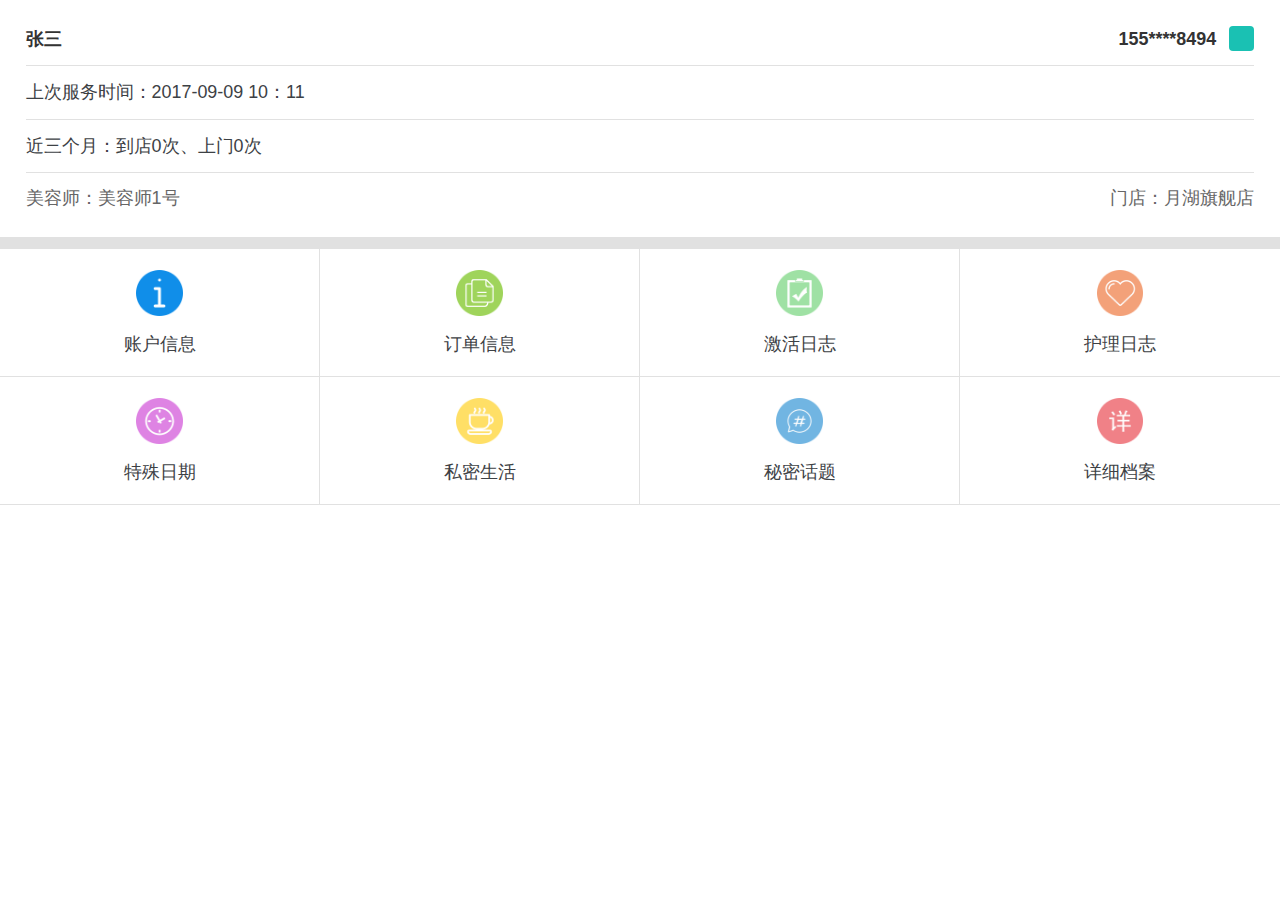
<file: member_detail.html>
<!DOCTYPE html>
<html>
	<head>
		<meta charset="UTF-8">
		<meta http-equiv="X-UA-Compatible" content="IE=edge">
		<title>顾客详情</title>
		<meta name="viewport" content="initial-scale=1, maximum-scale=1">
	    <meta name="apple-mobile-web-app-capable" content="yes">
	    <meta name="apple-mobile-web-app-status-bar-style" content="black">
	    
		<link rel="stylesheet" href="css/frame/font-awesome.min.css">
		<link rel="stylesheet" href="css/frame/sm.min.css">
		<link rel="stylesheet" href="css/member_detail.css">
		
		<script type='text/javascript' src='js/frame/zepot.min.js'></script>
		<script type='text/javascript' src='js/frame/sm.min.js' ></script>
		<script type='text/javascript' src='js/common.js' ></script>
		
	</head>
	<body>
		<div class="page-group ">
	        <div class="page page-current page-index bg-white">
	        	<div class="content native-scroll">
	        		<div class="info-box">
	        			<ul >
		        			<li class="flex-row">
		        				<p>张三</p>
		        				<p>
		        					<span>155****8494</span> 
		        					<a href="tel:15894559565">
		        						<span class="icon icon-phone"></span>
		        					</a>
		        				</p>
		        			</li>
		        			<li>上次服务时间：2017-09-09 10：11</li>
		        			<li>近三个月：到店0次、上门0次</li>
		        		</ul>
		        		<div class="flex-row">
		        			<p>美容师：美容师1号</p>
		        			<p>门店：月湖旗舰店</p>
		        		</div>
	        		</div>
	        		
	        		<div class="grid-box flex-row">
	        			<a href="cardholder_information.html" class="border-right border-bottom">
	        				<img src="imges/grad-1.png" alt="" /><br />
	        				<span>账户信息</span>
	        			</a>
	        			<a href="order_list1.html" class="border-right border-bottom" external>
	        				<img src="imges/grad-2.png" alt="" /><br />
	        				<span>订单信息</span>
	        			</a>
	        			<a href="activation_log.html" class="border-right border-bottom">
	        				<img src="imges/grad-4.png" alt="" /><br />
	        				<span>激活日志</span>
	        			</a>
	        			<a href="nursing_journal.html" class="border-bottom">
	        				<img src="imges/grad-5.png" alt="" /><br />
	        				<span>护理日志</span>
	        			</a>
	        			<a href="" class="border-right border-bottom">
	        				<img src="imges/grad-6.png" alt="" /><br />
	        				<span>特殊日期</span>
	        			</a>
	        			<a href="private_life.html" class="border-right border-bottom">
	        				<img src="imges/grad-7.png" alt="" /><br />
	        				<span>私密生活</span>
	        			</a>
	        			<a href="private_topic.html" class="border-right border-bottom">
	        				<img src="imges/grad-8.png" alt="" /><br />
	        				<span>秘密话题</span>
	        			</a>
	        			<a href="detailed_file.html" class="border-bottom">
	        				<img src="imges/grad-9.png" alt="" /><br />
	        				<span>详细档案</span>
	        			</a>
	        		</div>
	        		
	        	</div>
	        </div>
	   </div>
	</body>
</html>
</file>
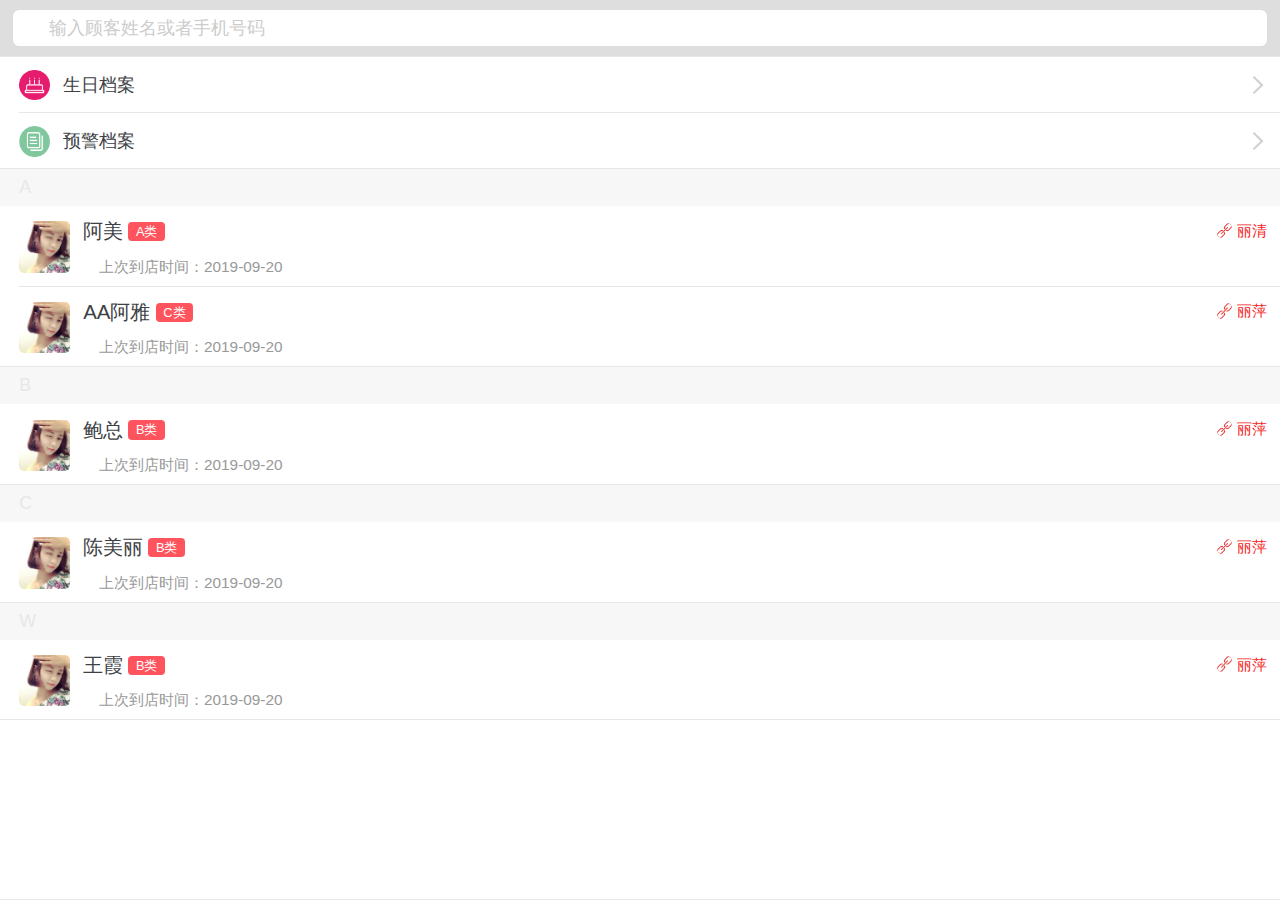
<file: member_file.html>
<!DOCTYPE html>
<html>
	<head>
		<meta charset="UTF-8">
		<meta http-equiv="X-UA-Compatible" content="IE=edge">
		<title>会员档案</title>
		<meta name="viewport" content="initial-scale=1, maximum-scale=1">
		<meta name="apple-mobile-web-app-capable" content="yes">
		<meta name="apple-mobile-web-app-status-bar-style" content="black">

		<link rel="stylesheet" href="css/frame/font-awesome.min.css">
		<link rel="stylesheet" href="css/frame/sm.min.css">
		<link rel="stylesheet" href="css/member_file.css">

		<script type='text/javascript' src='js/frame/zepot.min.js'></script>
		<script type='text/javascript' src='js/frame/sm.min.js'></script>
		<script type='text/javascript' src='js/common.js'></script>
	</head>
	<body>
		<div class="page-group ">
	        <div class="page page-current page-index bg-white">
	        	<div class="content native-scroll">
	        		<div class="bar">
						<div class="searchbar">
							<a class="searchbar-cancel">取消</a>
							<div class="search-input">
								<label class="icon icon-search" for="search"></label>
								<input type="search" id='search' placeholder='输入顾客姓名或者手机号码' />
							</div>
						</div>
					</div>
					<div class="list-block">
						<ul>
							<li>
								<a href="birthday.html" class="item-link item-content">
									<div class="item-inner ">
										<img class="icon-1" src="imges/bir.png"/>
										<div class="item-title">生日档案</div>
									</div>
								</a>
							</li>
							<li>
								<a href="warning_file.html" class="item-link item-content">
									<div class="item-inner ">
										<img class="icon-1" src="imges/file.png"/>
										<div class="item-title">预警档案</div>
									</div>
								</a>
							</li>
							
						</ul>
					</div>
					<div class="list-block contacts-block member-list">
						<div class="list-group">
							<ul>
								<li class="list-group-title">A</li>
								<li>
									<a href="member_detail.html" class="item-content" external>
										<div class="item-inner">
											<img src="imges/head.jpg" alt="" />
											<div class="info">
												<p class="flex-row">
													<span>阿美</span>
													<span>A类</span>
												</p>
												<p class="flex-row">
													<span class="icon icon-clock">&nbsp;</span>
													<span>上次到店时间：2019-09-20</span>
												</p>
											</div>
											<div class="link flex-row">
												<img src="imges/link.png"/>
												<span>丽清</span>
											</div>
										</div>
									</a>
								</li>
								<li>
									<a class="item-content">
										<div class="item-inner">
											<img src="imges/head.jpg" alt="" />
											<div class="info">
												<p class="flex-row">
													<span>AA阿雅</span>
													<span>C类</span>
												</p>
												<p class="flex-row">
													<span class="icon icon-clock">&nbsp;</span>
													<span>上次到店时间：2019-09-20</span>
												</p>
											</div>
											<div class="link flex-row">
												<img src="imges/link.png"/>
												<span>丽萍</span>
											</div>
										</div>
									</a>
								</li>
							</ul>
						</div>
						<div class="list-group">
							<ul>
								<li class="list-group-title">B</li>
								<li>
									<a class="item-content">
										<div class="item-inner">
											<img src="imges/head.jpg" alt="" />
											<div class="info">
												<p class="flex-row">
													<span>鲍总</span>
													<span>B类</span>
												</p>
												<p class="flex-row">
													<span class="icon icon-clock">&nbsp;</span>
													<span>上次到店时间：2019-09-20</span>
												</p>
											</div>
											<div class="link flex-row">
												<img src="imges/link.png"/>
												<span>丽萍</span>
											</div>
										</div>
									</a>
								</li>
								
							</ul>
						</div>
						<div class="list-group">
							<ul>
								<li class="list-group-title">C</li>
								<li>
									<a class="item-content">
										<div class="item-inner">
											<img src="imges/head.jpg" alt="" />
											<div class="info">
												<p class="flex-row">
													<span>陈美丽</span>
													<span>B类</span>
												</p>
												<p class="flex-row">
													<span class="icon icon-clock">&nbsp;</span>
													<span>上次到店时间：2019-09-20</span>
												</p>
											</div>
											<div class="link flex-row">
												<img src="imges/link.png"/>
												<span>丽萍</span>
											</div>
										</div>
									</a>
								</li>
								
							</ul>
						</div>
						<div class="list-group">
							<ul>
								<li class="list-group-title">W</li>
								<li>
									<a class="item-content" >
										<div class="item-inner">
											<img src="imges/head.jpg" alt="" />
											<div class="info">
												<p class="flex-row">
													<span>王霞</span>
													<span>B类</span>
												</p>
												<p class="flex-row">
													<span class="icon icon-clock">&nbsp;</span>
													<span>上次到店时间：2019-09-20</span>
												</p>
											</div>
											<div class="link flex-row">
												<img src="imges/link.png"/>
												<span>丽萍</span>
											</div>
										</div>
									</a>
								</li>
							</ul>
						</div>
					</div>
	        	</div>
	        </div>
	    </div>
	</body>
</html>
</file>
<file: css/index.css>
.flex-row {
  display: flex;
}
.bg-white {
  background: #ffffff;
}
.date-menu {
  position: fixed;
  width: 100%;
  height: 100%;
  background: rgba(0, 0, 0, 0.4);
}
.date-menu .date-info {
  position: absolute;
  bottom: 0;
  left: 0;
  right: 0;
}
.date-menu .date-info .info-title {
  margin: 0;
  padding: 0 1rem;
  justify-content: space-between;
  height: 2rem;
  line-height: 2rem;
  font-size: 0.8rem;
  background-color: #f7f7f8;
}
.date-menu .date-info .date {
  background: #ffffff;
  text-align: center;
}
.date-menu .date-info .date div {
  flex: 1;
  padding: 1rem;
}
.date-menu .date-info .date div input {
  width: 100%;
  margin: 0.5rem 0;
  border: 1px solid #1AC1B3;
  border-radius: 4px;
  line-height: 1.5rem;
  text-align: center;
  font-size: 0.6rem;
}
.date-menu .date-info .date div label {
  font-size: 0.6rem;
  color: #666666;
}
.bread-crumbs {
  height: 2.86rem;
  padding: 0;
}
.bread-crumbs a {
  flex: 1;
  border-right: 1px solid #e1e1e1;
  align-items: center;
  justify-content: center;
  color: #1AC1B3;
}
.bread-crumbs a:nth-child(3) {
  border-right: none;
}
.bread-crumbs a span {
  font-size: 0.7rem !important;
}
body,
ul,
li,
p {
  margin: 0;
  padding: 0;
}
body {
  background-color: #f4f4fc;
}
a {
  color: #3d4145;
  text-decoration: none;
  -webkit-tap-highlight-color: rgba(0, 0, 0, 0);
}
a:active {
  color: #3d4145;
}
ul,
li {
  list-style: none;
}
.fr {
  float: right;
}
.fl {
  float: left;
}
.card {
  box-shadow: 0 0 5px rgba(102, 102, 102, 0.1);
  margin: 0.3rem;
}
.actions-modal-button.bg-danger {
  background: #fe7d7f;
}
.buttons-tab {
  background: #f7f7f8;
}
.buttons-tab .button.active {
  color: #1AC1B3;
  border-color: #1AC1B3;
}
.header {
  padding: 1rem;
  height: 9.275rem;
  background: url(../imges/header-bg.jpg);
  background-size: 100% 100%;
  color: #ffffff;
}
.header a {
  color: #ffffff;
}
.header .top-bar {
  justify-content: space-between;
  font-size: 0.8rem;
}
.header .performance {
  margin-top: 1.5rem;
  justify-content: space-around;
  align-items: center;
  text-align: center;
}
.header .performance > span {
  display: block;
  width: 2rem;
  height: 2rem;
  border-radius: 50%;
  background: rgba(255, 255, 255, 0.3);
  color: ffffff;
  font-size: 0.8rem;
  line-height: 2rem;
  font-weight: bold;
}
.header .performance div > span,
div > p {
  font-size: 0.6rem;
}
.header .performance div > p > span {
  font-size: 1.3rem;
}
.main .sub-bar {
  padding: 0.75rem 0;
  align-items: center;
  text-align: center;
}
.main .sub-bar a {
  flex: 1;
  font-size: 0.6rem;
  color: #333333;
}
.main .sub-bar a span:first-child {
  display: block;
  margin-bottom: 0.2rem;
  color: #1AC1B3;
}
.main .main-info {
  justify-content: space-between;
  align-items: center;
  flex-wrap: wrap;
}
.main .main-info .item {
  -webkit-flex-basis: 33%;
  width: 33%;
  height: 4.5rem;
  text-align: center;
  font-size: 0.6rem;
  border-right: 1px solid #e5e5e5;
}
.main .main-info .border-bottom {
  border-bottom: 1px solid #e5e5e5;
}
.main .main-info .border-right {
  border-right: 1px solid #e5e5e5;
}
.main .main-info .item img {
  display: block;
  width: 1.5rem;
  height: 1.5rem;
  margin: 0.8rem auto 0.3rem;
}
.card-list .card {
  padding: 1rem;
  line-height: 1rem;
}
.card-list .card a {
  justify-content: space-between;
  align-items: center;
  font-size: 0.6rem;
}
.card-list .card a p {
  line-height: 0.8rem;
}
.card-list .card a p:nth-child(1) {
  align-items: center;
}
.card-list .card a p:nth-child(1) img {
  width: 1.5rem;
  height: 1.5rem;
  margin-right: 0.5rem;
}
.card-list .card a p:nth-child(2) {
  color: #1AC1B3;
}
.card-list .card a p:nth-child(2) span {
  color: #cccccc;
}
</file>
<file: css/activation_log.css>
.flex-row {
  display: flex;
}
.bg-white {
  background: #ffffff;
}
.bg-green {
  background: #1AC1B3 !important;
}
.text-center {
  text-align: center;
}
.position-r {
  position: relative;
}
.date-menu {
  position: fixed;
  width: 100%;
  height: 100%;
  background: rgba(0, 0, 0, 0.4);
}
.date-menu .date-info {
  position: absolute;
  bottom: 0;
  left: 0;
  right: 0;
}
.date-menu .date-info .info-title {
  margin: 0;
  padding: 0 1rem;
  justify-content: space-between;
  height: 2rem;
  line-height: 2rem;
  font-size: 0.8rem;
  background-color: #f7f7f8;
}
.date-menu .date-info .date {
  background: #ffffff;
  text-align: center;
}
.date-menu .date-info .date div {
  flex: 1;
  padding: 1rem;
}
.date-menu .date-info .date div input {
  width: 100%;
  margin: 0.5rem 0;
  border: 1px solid #1AC1B3;
  border-radius: 4px;
  line-height: 1.5rem;
  text-align: center;
  font-size: 0.6rem;
}
.date-menu .date-info .date div label {
  font-size: 0.6rem;
  color: #666666;
}
.data-title {
  background-color: #f8f8f8;
  line-height: 1.2rem;
}
.data-title li,
.data-content li {
  text-align: center;
  font-size: 0.6rem;
}
.data-content .data-item {
  align-items: center;
  padding: 0.8rem 0;
  border-bottom: 1px solid #f7f7f8;
  border-left: 1px solid #f7f7f8;
  border-right: 1px solid #f7f7f8;
}
.data-content li:nth-child(1) span {
  display: inline-block;
  width: 0.8rem;
  line-height: 0.8rem;
  color: #ffffff;
  background-color: #3398db;
  border-radius: 50%;
}
.data-content li:nth-child(3) {
  font-size: 0.7rem;
  color: #fe7d7f;
}
.tab-row-4 .data-title li:nth-child(1),
.tab-row-4 .data-content li:nth-child(1) {
  width: 15%;
}
.tab-row-4 .data-title li:nth-child(2),
.tab-row-4 .data-content li:nth-child(2) {
  width: 33%;
}
.tab-row-4 .data-title li:nth-child(3),
.tab-row-4 .data-content li:nth-child(3) {
  width: 32%;
}
.tab-row-4 .data-title li:nth-child(4),
.tab-row-4 .data-content li:nth-child(4) {
  width: 20%;
}
.tab-row-5 .data-title li:nth-child(1),
.tab-row-5 .data-item li:nth-child(1) {
  width: 10%;
}
.tab-row-5 .data-title li:nth-child(2),
.tab-row-5 .data-item li:nth-child(2) {
  width: 30%;
}
.tab-row-5 .data-title li:nth-child(3),
.tab-row-5 .data-item li:nth-child(3) {
  width: 20%;
}
.tab-row-5 .data-title li:nth-child(4),
.tab-row-5 .data-item li:nth-child(4) {
  width: 20%;
}
.tab-row-5 .data-title li:nth-child(5),
.tab-row-5 .data-item li:nth-child(5) {
  width: 20%;
}
.bread-crumbs {
  height: 2.86rem;
  padding: 0;
}
.bread-crumbs a {
  flex: 1;
  border-right: 1px solid #e1e1e1;
  align-items: center;
  justify-content: center;
  color: #1AC1B3;
}
.bread-crumbs a:last-child {
  border-right: none;
}
.bread-crumbs a span {
  font-size: 0.7rem !important;
}
body,
ul,
li,
p {
  margin: 0;
  padding: 0;
}
body {
  background-color: #f4f4fc;
  font-size: 0.7rem;
}
a {
  color: #3d4145;
  text-decoration: none;
  -webkit-tap-highlight-color: rgba(0, 0, 0, 0);
}
a:active {
  color: #3d4145;
}
ul,
li {
  list-style: none;
}
.fr {
  float: right;
}
.fl {
  float: left;
}
.card {
  box-shadow: 0 0 5px rgba(102, 102, 102, 0.1);
  margin: 0.3rem;
}
.actions-modal-button.bg-danger {
  background: #fe7d7f;
}
.actions-modal-button {
  font-size: 0.8rem;
  color: #666666;
}
.buttons-tab {
  background: #f7f7f8;
}
.buttons-tab .button.active {
  color: #1AC1B3;
  border-color: #1AC1B3;
}
.wrap {
  height: 100%;
}
.wrap .bar {
  background: #1AC1B3;
}
.wrap .bar a {
  color: #fff;
  position: absolute;
}
.wrap .bar a span {
  font-size: 0.7rem;
  font-weight: 100;
}
.wrap .bar .title {
  display: inline-block;
  color: #fff;
  position: absolute;
}
.content {
  text-align: center;
  background: #fff;
}
.content .content_head {
  border-bottom: 0.3rem solid #f7f7f8;
}
.content .content_nav {
  padding: 1rem 0.2rem;
}
.content a {
  display: inline-block;
  width: 24%;
  line-height: 36px;
  text-align: center;
}
.content .icon {
  color: #1AC1B3;
  margin-right: 0.2rem;
}
.content .content-mould {
  background: #1AC1B3;
  border-radius: 5px;
  color: #fff;
}
.content .content_input {
  padding: 0rem 0.2rem 1rem;
}
.content .content_input textarea {
  height: 100px;
  width: 70%;
  border-radius: 5px;
  vertical-align: middle;
  border-color: #999;
  -webkit-appearance: none;
}
.content .content_input button {
  width: 28%;
  height: 101px;
  border: none;
  background: #1AC1B3;
  color: #fff;
  border-radius: 5px;
}
</file>
<file: css/add_detailed.css>
.flex-row {
  display: flex;
}
.bg-white {
  background: #ffffff;
}
.bg-green {
  background: #1AC1B3 !important;
}
.text-center {
  text-align: center;
}
.position-r {
  position: relative;
}
.date-menu {
  position: fixed;
  width: 100%;
  height: 100%;
  background: rgba(0, 0, 0, 0.4);
}
.date-menu .date-info {
  position: absolute;
  bottom: 0;
  left: 0;
  right: 0;
}
.date-menu .date-info .info-title {
  margin: 0;
  padding: 0 1rem;
  justify-content: space-between;
  height: 2rem;
  line-height: 2rem;
  font-size: 0.8rem;
  background-color: #f7f7f8;
}
.date-menu .date-info .date {
  background: #ffffff;
  text-align: center;
}
.date-menu .date-info .date div {
  flex: 1;
  padding: 1rem;
}
.date-menu .date-info .date div input {
  width: 100%;
  margin: 0.5rem 0;
  border: 1px solid #1AC1B3;
  border-radius: 4px;
  line-height: 1.5rem;
  text-align: center;
  font-size: 0.6rem;
}
.date-menu .date-info .date div label {
  font-size: 0.6rem;
  color: #666666;
}
.data-title {
  background-color: #f8f8f8;
  line-height: 1.2rem;
}
.data-title li,
.data-content li {
  text-align: center;
  font-size: 0.6rem;
}
.data-content .data-item {
  align-items: center;
  padding: 0.8rem 0;
  border-bottom: 1px solid #f7f7f8;
  border-left: 1px solid #f7f7f8;
  border-right: 1px solid #f7f7f8;
}
.data-content li:nth-child(1) span {
  display: inline-block;
  width: 0.8rem;
  line-height: 0.8rem;
  color: #ffffff;
  background-color: #3398db;
  border-radius: 50%;
}
.data-content li:nth-child(3) {
  font-size: 0.7rem;
  color: #fe7d7f;
}
.tab-row-4 .data-title li:nth-child(1),
.tab-row-4 .data-content li:nth-child(1) {
  width: 15%;
}
.tab-row-4 .data-title li:nth-child(2),
.tab-row-4 .data-content li:nth-child(2) {
  width: 33%;
}
.tab-row-4 .data-title li:nth-child(3),
.tab-row-4 .data-content li:nth-child(3) {
  width: 32%;
}
.tab-row-4 .data-title li:nth-child(4),
.tab-row-4 .data-content li:nth-child(4) {
  width: 20%;
}
.tab-row-5 .data-title li:nth-child(1),
.tab-row-5 .data-item li:nth-child(1) {
  width: 10%;
}
.tab-row-5 .data-title li:nth-child(2),
.tab-row-5 .data-item li:nth-child(2) {
  width: 30%;
}
.tab-row-5 .data-title li:nth-child(3),
.tab-row-5 .data-item li:nth-child(3) {
  width: 20%;
}
.tab-row-5 .data-title li:nth-child(4),
.tab-row-5 .data-item li:nth-child(4) {
  width: 20%;
}
.tab-row-5 .data-title li:nth-child(5),
.tab-row-5 .data-item li:nth-child(5) {
  width: 20%;
}
.bread-crumbs {
  height: 2.86rem;
  padding: 0;
}
.bread-crumbs a {
  flex: 1;
  border-right: 1px solid #e1e1e1;
  align-items: center;
  justify-content: center;
  color: #1AC1B3;
}
.bread-crumbs a:last-child {
  border-right: none;
}
.bread-crumbs a span {
  font-size: 0.7rem !important;
}
body,
ul,
li,
p {
  margin: 0;
  padding: 0;
}
body {
  background-color: #f4f4fc;
  font-size: 0.7rem;
}
a {
  color: #3d4145;
  text-decoration: none;
  -webkit-tap-highlight-color: rgba(0, 0, 0, 0);
}
a:active {
  color: #3d4145;
}
ul,
li {
  list-style: none;
}
.fr {
  float: right;
}
.fl {
  float: left;
}
.card {
  box-shadow: 0 0 5px rgba(102, 102, 102, 0.1);
  margin: 0.3rem;
}
.actions-modal-button.bg-danger {
  background: #fe7d7f;
}
.actions-modal-button {
  font-size: 0.8rem;
  color: #666666;
}
.buttons-tab {
  background: #f7f7f8;
}
.buttons-tab .button.active {
  color: #1AC1B3;
  border-color: #1AC1B3;
}
.wrap {
  height: 100%;
}
.wrap .bar {
  background: #1AC1B3;
}
.wrap .bar a {
  color: #fff;
  position: absolute;
}
.wrap .bar a span {
  font-size: 0.7rem;
  font-weight: 100;
}
.wrap .bar .title {
  display: inline-block;
  color: #fff;
  position: absolute;
}
.content {
  text-align: center;
  background: #fff;
}
.content .content_head {
  border-bottom: 0.3rem solid #f7f7f8;
}
.content .content_nav {
  padding: 1rem 0.2rem;
}
.content a {
  display: inline-block;
  width: 24%;
  line-height: 36px;
  text-align: center;
}
.content .icon {
  color: #1AC1B3;
  margin-right: 0.2rem;
}
.content .content-mould {
  background: #1AC1B3;
  border-radius: 5px;
  color: #fff;
}
.content .content_input {
  padding: 0rem 0.2rem 1rem;
}
.content .content_input textarea {
  height: 100px;
  width: 70%;
  border-radius: 5px;
  vertical-align: middle;
  border-color: #999;
}
.content .content_input button {
  width: 28%;
  height: 100px;
  border: none;
  background: #1AC1B3;
  color: #fff;
  border-radius: 5px;
}
.wrap .add {
  position: absolute;
  font-size: 0.7rem;
  right: 14px;
}
.wrap .content textarea {
  width: 100%;
  height: 98%;
  border: none;
  padding: 10px 0 0 10px;
}
</file>
<file: css/add_target.css>
.flex-row {
  display: flex;
}
.bg-white {
  background: #ffffff;
}
.bg-green {
  background: #1AC1B3 !important;
}
.text-center {
  text-align: center;
}
.position-r {
  position: relative;
}
.date-menu {
  position: fixed;
  width: 100%;
  height: 100%;
  background: rgba(0, 0, 0, 0.4);
}
.date-menu .date-info {
  position: absolute;
  bottom: 0;
  left: 0;
  right: 0;
}
.date-menu .date-info .info-title {
  margin: 0;
  padding: 0 1rem;
  justify-content: space-between;
  height: 2rem;
  line-height: 2rem;
  font-size: 0.8rem;
  background-color: #f7f7f8;
}
.date-menu .date-info .date {
  background: #ffffff;
  text-align: center;
}
.date-menu .date-info .date div {
  flex: 1;
  padding: 1rem;
}
.date-menu .date-info .date div input {
  width: 100%;
  margin: 0.5rem 0;
  border: 1px solid #1AC1B3;
  border-radius: 4px;
  line-height: 1.5rem;
  text-align: center;
  font-size: 0.6rem;
}
.date-menu .date-info .date div label {
  font-size: 0.6rem;
  color: #666666;
}
.data-title {
  background-color: #f8f8f8;
  line-height: 1.2rem;
}
.data-title li,
.data-content li {
  text-align: center;
  font-size: 0.6rem;
}
.data-content .data-item {
  align-items: center;
  padding: 0.8rem 0;
  border-bottom: 1px solid #f7f7f8;
  border-left: 1px solid #f7f7f8;
  border-right: 1px solid #f7f7f8;
}
.data-content li:nth-child(1) span {
  display: inline-block;
  width: 0.8rem;
  line-height: 0.8rem;
  color: #ffffff;
  background-color: #3398db;
  border-radius: 50%;
}
.data-content li:nth-child(3) {
  font-size: 0.7rem;
  color: #fe7d7f;
}
.tab-row-4 .data-title li:nth-child(1),
.tab-row-4 .data-content li:nth-child(1) {
  width: 15%;
}
.tab-row-4 .data-title li:nth-child(2),
.tab-row-4 .data-content li:nth-child(2) {
  width: 33%;
}
.tab-row-4 .data-title li:nth-child(3),
.tab-row-4 .data-content li:nth-child(3) {
  width: 32%;
}
.tab-row-4 .data-title li:nth-child(4),
.tab-row-4 .data-content li:nth-child(4) {
  width: 20%;
}
.tab-row-5 .data-title li:nth-child(1),
.tab-row-5 .data-item li:nth-child(1) {
  width: 10%;
}
.tab-row-5 .data-title li:nth-child(2),
.tab-row-5 .data-item li:nth-child(2) {
  width: 30%;
}
.tab-row-5 .data-title li:nth-child(3),
.tab-row-5 .data-item li:nth-child(3) {
  width: 20%;
}
.tab-row-5 .data-title li:nth-child(4),
.tab-row-5 .data-item li:nth-child(4) {
  width: 20%;
}
.tab-row-5 .data-title li:nth-child(5),
.tab-row-5 .data-item li:nth-child(5) {
  width: 20%;
}
.bread-crumbs {
  height: 2.86rem;
  padding: 0;
}
.bread-crumbs a {
  flex: 1;
  border-right: 1px solid #e1e1e1;
  align-items: center;
  justify-content: center;
  color: #1AC1B3;
}
.bread-crumbs a:last-child {
  border-right: none;
}
.bread-crumbs a span {
  font-size: 0.7rem !important;
}
body,
ul,
li,
p {
  margin: 0;
  padding: 0;
}
body {
  background-color: #f4f4fc;
  font-size: 0.7rem;
}
a {
  color: #3d4145;
  text-decoration: none;
  -webkit-tap-highlight-color: rgba(0, 0, 0, 0);
}
a:active {
  color: #3d4145;
}
ul,
li {
  list-style: none;
}
.fr {
  float: right;
}
.fl {
  float: left;
}
.card {
  box-shadow: 0 0 5px rgba(102, 102, 102, 0.1);
  margin: 0.3rem;
}
.actions-modal-button.bg-danger {
  background: #fe7d7f;
}
.actions-modal-button {
  font-size: 0.8rem;
  color: #666666;
}
.buttons-tab {
  background: #f7f7f8;
}
.buttons-tab .button.active {
  color: #1AC1B3;
  border-color: #1AC1B3;
}
.wrap {
  height: 100%;
}
.wrap .bar-footer {
  position: fixed;
  bottom: 0;
  z-index: 99;
}
.wrap .bar-nav {
  background: #1AC1B3;
}
.wrap .bar-nav .icon {
  font-weight: 500;
}
.wrap .bar-nav .icon-left {
  float: left;
  font-size: 1rem;
  color: #fff;
}
.wrap .bar-nav .operate {
  position: absolute;
  right: 0.5rem;
  line-height: 2.2rem;
  color: #fff;
}
.wrap .bar-nav .management_results {
  color: #fff;
}
.wrap .content {
  background: #fff;
}
.wrap .content ul {
  padding-bottom: 1.8rem;
}
.wrap .content ul li {
  padding: 1.8rem 1rem 0;
}
.wrap .content ul li span {
  width: 28%;
  display: inline-block;
  text-align: center;
}
.wrap .content ul li i {
  display: inline-block;
  font-style: normal;
  border-bottom: 1px solid #989898;
  height: 1.5rem;
  width: 72%;
}
.wrap .content ul li input {
  padding-left: 10px;
  width: 72%;
  border: none;
  height: 1.4rem;
  -webkit-appearance: none;
}
.wrap .content ul li select {
  height: 30px;
  border-color: #1AC1B3;
  width: 40%;
}
.wrap .content ul li select option {
  border-color: #1AC1B3;
}
</file>
<file: css/approval.css>
.flex-row {
  display: flex;
}
.bg-white {
  background: #ffffff;
}
.bg-green {
  background: #1AC1B3 !important;
}
.text-center {
  text-align: center;
}
.position-r {
  position: relative;
}
.date-menu {
  position: fixed;
  width: 100%;
  height: 100%;
  background: rgba(0, 0, 0, 0.4);
}
.date-menu .date-info {
  position: absolute;
  bottom: 0;
  left: 0;
  right: 0;
}
.date-menu .date-info .info-title {
  margin: 0;
  padding: 0 1rem;
  justify-content: space-between;
  height: 2rem;
  line-height: 2rem;
  font-size: 0.8rem;
  background-color: #f7f7f8;
}
.date-menu .date-info .date {
  background: #ffffff;
  text-align: center;
}
.date-menu .date-info .date div {
  flex: 1;
  padding: 1rem;
}
.date-menu .date-info .date div input {
  width: 100%;
  margin: 0.5rem 0;
  border: 1px solid #1AC1B3;
  border-radius: 4px;
  line-height: 1.5rem;
  text-align: center;
  font-size: 0.6rem;
}
.date-menu .date-info .date div label {
  font-size: 0.6rem;
  color: #666666;
}
.data-title {
  background-color: #f8f8f8;
  line-height: 1.2rem;
}
.data-title li,
.data-content li {
  text-align: center;
  font-size: 0.6rem;
}
.data-content .data-item {
  align-items: center;
  padding: 0.8rem 0;
  border-bottom: 1px solid #f7f7f8;
  border-left: 1px solid #f7f7f8;
  border-right: 1px solid #f7f7f8;
}
.data-content li:nth-child(1) span {
  display: inline-block;
  width: 0.8rem;
  line-height: 0.8rem;
  color: #ffffff;
  background-color: #3398db;
  border-radius: 50%;
}
.data-content li:nth-child(3) {
  font-size: 0.7rem;
  color: #fe7d7f;
}
.tab-row-4 .data-title li:nth-child(1),
.tab-row-4 .data-content li:nth-child(1) {
  width: 15%;
}
.tab-row-4 .data-title li:nth-child(2),
.tab-row-4 .data-content li:nth-child(2) {
  width: 33%;
}
.tab-row-4 .data-title li:nth-child(3),
.tab-row-4 .data-content li:nth-child(3) {
  width: 32%;
}
.tab-row-4 .data-title li:nth-child(4),
.tab-row-4 .data-content li:nth-child(4) {
  width: 20%;
}
.tab-row-5 .data-title li:nth-child(1),
.tab-row-5 .data-item li:nth-child(1) {
  width: 10%;
}
.tab-row-5 .data-title li:nth-child(2),
.tab-row-5 .data-item li:nth-child(2) {
  width: 30%;
}
.tab-row-5 .data-title li:nth-child(3),
.tab-row-5 .data-item li:nth-child(3) {
  width: 20%;
}
.tab-row-5 .data-title li:nth-child(4),
.tab-row-5 .data-item li:nth-child(4) {
  width: 20%;
}
.tab-row-5 .data-title li:nth-child(5),
.tab-row-5 .data-item li:nth-child(5) {
  width: 20%;
}
.bread-crumbs {
  height: 2.86rem;
  padding: 0;
}
.bread-crumbs a {
  flex: 1;
  border-right: 1px solid #e1e1e1;
  align-items: center;
  justify-content: center;
  color: #1AC1B3;
}
.bread-crumbs a:last-child {
  border-right: none;
}
.bread-crumbs a span {
  font-size: 0.7rem !important;
}
body,
ul,
li,
p {
  margin: 0;
  padding: 0;
}
body {
  background-color: #f4f4fc;
  font-size: 0.7rem;
}
a {
  color: #3d4145;
  text-decoration: none;
  -webkit-tap-highlight-color: rgba(0, 0, 0, 0);
}
a:active {
  color: #3d4145;
}
ul,
li {
  list-style: none;
}
.fr {
  float: right;
}
.fl {
  float: left;
}
.card {
  box-shadow: 0 0 5px rgba(102, 102, 102, 0.1);
  margin: 0.3rem;
}
.actions-modal-button.bg-danger {
  background: #fe7d7f;
}
.actions-modal-button {
  font-size: 0.8rem;
  color: #666666;
}
.buttons-tab {
  background: #f7f7f8;
}
.buttons-tab .button.active {
  color: #1AC1B3;
  border-color: #1AC1B3;
}
.header {
  position: fixed;
  top: 0;
  left: 0;
  right: 0;
  padding: 1rem 0.5rem;
  height: 3rem;
  justify-content: space-between;
  align-items: center;
  color: #ffffff;
}
.header a {
  color: #ffffff;
}
.header .buttons-row {
  width: 50%;
}
.header .buttons-row .button {
  border-color: #ffffff;
  color: #ffffff;
}
.header .buttons-row .active {
  background-color: #ffffff;
  color: #1AC1B3;
}
.main {
  margin-top: 5rem;
}
.main .buttons-tab {
  position: fixed;
  top: 3rem;
  left: 0;
  right: 0;
}
.main .waiting-list li {
  padding: 1rem 1rem;
  justify-content: space-between;
  align-items: center;
  border-bottom: 1px solid #e1e1e1;
}
.main .waiting-list li div {
  color: #999999;
}
.main .waiting-list li div p:nth-child(2) {
  color: #333333;
  font-size: 0.8rem;
}
.bar {
  background-color: #1AC1B3;
}
.bar a,
.bar span,
.bar h1 {
  color: #ffffff;
}
.leave .content {
  top: 1.1rem;
}
.leave .leaver-days {
  justify-content: normal;
}
.leave .leaver-days .time {
  align-items: center;
}
.leave .leaver-days .time input {
  width: 3rem;
  height: 1.5rem;
  border: 1px solid #e1e1e1;
  display: inline-block;
  margin-right: 0.5rem;
  text-align: center;
}
.leave .leaver-reason .box {
  padding: 0.4rem 0.75rem;
}
.leave .leaver-reason .box p span {
  font-size: 0.6rem;
  color: #999999;
}
.leave .leaver-reason .box div {
  margin: 0.5rem 0;
}
.leave .leaver-reason .box div a {
  padding: 0 1.5rem 0 1rem;
  margin-right: 0.5rem;
  margin-bottom: 0.5rem;
  position: relative;
  min-width: 2rem;
  height: 2rem;
  line-height: 2rem;
  display: inline-block;
  text-align: center;
  font-size: 0.7rem;
  border: 1px solid #1AC1B3;
  color: #1AC1B3;
  border-radius: 6px;
}
.leave .leaver-reason .box div a span {
  display: block;
  position: absolute;
  width: 1rem;
  height: 2rem;
  top: 0;
  right: 0;
}
.leave .leaver-reason .box div a:first-child {
  padding: 0 0;
  border: 1px solid #999999;
  color: #999999;
}
.submit-btn a {
  height: 2rem;
  line-height: 2rem !important;
}
.people-list li {
  height: 3rem;
  line-height: 3rem;
  border-bottom: 1px solid #e1e1e1;
}
.people-list li a {
  padding: 0 1rem;
  display: block;
  font-size: 0.8rem;
}
.people-list li a span:nth-child(2) {
  padding: 0 0.3rem;
  margin-left: 0.3rem;
  border: 1px solid #EC5758;
  color: #EC5758;
  border-radius: 4px;
  font-size: 0.6rem;
}
.list-block ul:before,
.list-block ul:after {
  height: 0;
}
</file>
<file: css/sub_bar.css>
.flex-row {
  display: flex;
}
.bg-white {
  background: #ffffff;
}
.bg-green {
  background: #1AC1B3;
}
.text-center {
  text-align: center;
}
.date-menu {
  position: fixed;
  width: 100%;
  height: 100%;
  background: rgba(0, 0, 0, 0.4);
}
.date-menu .date-info {
  position: absolute;
  bottom: 0;
  left: 0;
  right: 0;
}
.date-menu .date-info .info-title {
  margin: 0;
  padding: 0 1rem;
  justify-content: space-between;
  height: 2rem;
  line-height: 2rem;
  font-size: 0.8rem;
  background-color: #f7f7f8;
}
.date-menu .date-info .date {
  background: #ffffff;
  text-align: center;
}
.date-menu .date-info .date div {
  flex: 1;
  padding: 1rem;
}
.date-menu .date-info .date div input {
  width: 100%;
  margin: 0.5rem 0;
  border: 1px solid #1AC1B3;
  border-radius: 4px;
  line-height: 1.5rem;
  text-align: center;
  font-size: 0.6rem;
}
.date-menu .date-info .date div label {
  font-size: 0.6rem;
  color: #666666;
}
.data-title {
  background-color: #f8f8f8;
  line-height: 1.2rem;
}
.data-title li,
.data-content li {
  text-align: center;
  font-size: 0.6rem;
}
.data-content .data-item {
  align-items: center;
  padding: 0.8rem 0;
  border-bottom: 1px solid #f7f7f8;
  border-left: 1px solid #f7f7f8;
  border-right: 1px solid #f7f7f8;
}
.data-content li:nth-child(1) span {
  display: inline-block;
  width: 0.8rem;
  line-height: 0.8rem;
  color: #ffffff;
  background-color: #3398db;
  border-radius: 50%;
}
.data-content li:nth-child(3) {
  font-size: 0.7rem;
  color: #fe7d7f;
}
.bread-crumbs {
  height: 2.86rem;
  padding: 0;
}
.bread-crumbs a {
  flex: 1;
  border-right: 1px solid #e1e1e1;
  align-items: center;
  justify-content: center;
  color: #1AC1B3;
}
.bread-crumbs a:last-child {
  border-right: none;
}
.bread-crumbs a span {
  font-size: 0.7rem !important;
}
body,
ul,
li,
p {
  margin: 0;
  padding: 0;
}
body {
  background-color: #f4f4fc;
  font-size: 0.7rem;
}
a {
  color: #3d4145;
  text-decoration: none;
  -webkit-tap-highlight-color: rgba(0, 0, 0, 0);
}
a:active {
  color: #3d4145;
}
ul,
li {
  list-style: none;
}
.fr {
  float: right;
}
.fl {
  float: left;
}
.card {
  box-shadow: 0 0 5px rgba(102, 102, 102, 0.1);
  margin: 0.3rem;
}
.actions-modal-button.bg-danger {
  background: #fe7d7f;
}
.actions-modal-button {
  font-size: 0.8rem;
  color: #666666;
}
.buttons-tab {
  background: #f7f7f8;
}
.buttons-tab .button.active {
  color: #1AC1B3;
  border-color: #1AC1B3;
}
.card-list {
  margin-bottom: 3.8rem;
}
.card {
  padding: 1rem 0.5rem;
  align-items: center;
}
.card li:nth-child(1) img {
  width: 2.5rem;
  height: 2.5rem;
  border-radius: 50%;
}
.card li:nth-child(2) {
  margin-left: 0.8rem;
}
.card li:nth-child(2) p:nth-child(2) {
  color: #999999;
  font-size: 0.6rem;
}
.card li:nth-child(2) p:nth-child(3) {
  color: #999999;
  font-size: 0.6rem;
}
.card li:nth-child(2) img {
  display: inline-block;
  width: 0.7rem;
  height: 0.7rem;
}
.card li:nth-child(3) {
  flex: 1;
  text-align: right;
  color: #999999;
  font-size: 0.6rem;
}
.card li:nth-child(3) p:nth-child(2) {
  color: #1AC1B3;
}
.card li:nth-child(3) p:nth-child(2) span {
  font-size: 0.9rem;
}
.add-p {
  font-size: 0.8rem;
  color: #1AC1B3;
}
.reservation-list .card {
  padding: 0.5rem 0.5rem;
  margin: 0.5rem;
}
.reservation-list .card .card-header {
  justify-content: normal;
}
.reservation-list .card .card-header img {
  width: 1.5rem;
  height: 1.5rem;
  margin-right: 1rem;
}
.reservation-list .card .card-header .round {
  width: 0.8rem;
  height: 0.8rem;
  border-radius: 50%;
  background: #efeff4;
  position: absolute;
}
.reservation-list .card .card-header .left {
  bottom: -0.4rem;
  left: -0.9rem;
}
.reservation-list .card .card-header .right {
  bottom: -0.4rem;
  right: -0.9rem;
}
.reservation-list .card .card-content-inner {
  justify-content: space-between;
  align-items: center;
}
.reservation-list .card .card-content-inner li {
  color: #999999;
  line-height: 1.2rem;
  margin-left: 0;
  text-align: left;
}
.reservation-list .card .card-content-inner li span {
  color: #1AC1B3;
}
.reservation-list .card .card-content-inner img {
  width: 3rem;
  height: 3rem;
}
.reservation-list .card .card-footer {
  color: #999999;
}
</file>
<file: css/member_file.css>
.flex-row {
  display: flex;
}
.bg-white {
  background: #ffffff;
}
.bg-green {
  background: #1AC1B3 !important;
}
.text-center {
  text-align: center;
}
.position-r {
  position: relative;
}
.date-menu {
  position: fixed;
  width: 100%;
  height: 100%;
  background: rgba(0, 0, 0, 0.4);
}
.date-menu .date-info {
  position: absolute;
  bottom: 0;
  left: 0;
  right: 0;
}
.date-menu .date-info .info-title {
  margin: 0;
  padding: 0 1rem;
  justify-content: space-between;
  height: 2rem;
  line-height: 2rem;
  font-size: 0.8rem;
  background-color: #f7f7f8;
}
.date-menu .date-info .date {
  background: #ffffff;
  text-align: center;
}
.date-menu .date-info .date div {
  flex: 1;
  padding: 1rem;
}
.date-menu .date-info .date div input {
  width: 100%;
  margin: 0.5rem 0;
  border: 1px solid #1AC1B3;
  border-radius: 4px;
  line-height: 1.5rem;
  text-align: center;
  font-size: 0.6rem;
}
.date-menu .date-info .date div label {
  font-size: 0.6rem;
  color: #666666;
}
.data-title {
  background-color: #f8f8f8;
  line-height: 1.2rem;
}
.data-title li,
.data-content li {
  text-align: center;
  font-size: 0.6rem;
}
.data-content .data-item {
  align-items: center;
  padding: 0.8rem 0;
  border-bottom: 1px solid #f7f7f8;
  border-left: 1px solid #f7f7f8;
  border-right: 1px solid #f7f7f8;
}
.data-content li:nth-child(1) span {
  display: inline-block;
  width: 0.8rem;
  line-height: 0.8rem;
  color: #ffffff;
  background-color: #3398db;
  border-radius: 50%;
}
.data-content li:nth-child(3) {
  font-size: 0.7rem;
  color: #fe7d7f;
}
.tab-row-4 .data-title li:nth-child(1),
.tab-row-4 .data-content li:nth-child(1) {
  width: 15%;
}
.tab-row-4 .data-title li:nth-child(2),
.tab-row-4 .data-content li:nth-child(2) {
  width: 33%;
}
.tab-row-4 .data-title li:nth-child(3),
.tab-row-4 .data-content li:nth-child(3) {
  width: 32%;
}
.tab-row-4 .data-title li:nth-child(4),
.tab-row-4 .data-content li:nth-child(4) {
  width: 20%;
}
.tab-row-5 .data-title li:nth-child(1),
.tab-row-5 .data-item li:nth-child(1) {
  width: 10%;
}
.tab-row-5 .data-title li:nth-child(2),
.tab-row-5 .data-item li:nth-child(2) {
  width: 30%;
}
.tab-row-5 .data-title li:nth-child(3),
.tab-row-5 .data-item li:nth-child(3) {
  width: 20%;
}
.tab-row-5 .data-title li:nth-child(4),
.tab-row-5 .data-item li:nth-child(4) {
  width: 20%;
}
.tab-row-5 .data-title li:nth-child(5),
.tab-row-5 .data-item li:nth-child(5) {
  width: 20%;
}
.bread-crumbs {
  height: 2.86rem;
  padding: 0;
}
.bread-crumbs a {
  flex: 1;
  border-right: 1px solid #e1e1e1;
  align-items: center;
  justify-content: center;
  color: #1AC1B3;
}
.bread-crumbs a:last-child {
  border-right: none;
}
.bread-crumbs a span {
  font-size: 0.7rem !important;
}
body,
ul,
li,
p {
  margin: 0;
  padding: 0;
}
body {
  background-color: #f4f4fc;
  font-size: 0.7rem;
}
a {
  color: #3d4145;
  text-decoration: none;
  -webkit-tap-highlight-color: rgba(0, 0, 0, 0);
}
a:active {
  color: #3d4145;
}
ul,
li {
  list-style: none;
}
.fr {
  float: right;
}
.fl {
  float: left;
}
.card {
  box-shadow: 0 0 5px rgba(102, 102, 102, 0.1);
  margin: 0.3rem;
}
.actions-modal-button.bg-danger {
  background: #fe7d7f;
}
.actions-modal-button {
  font-size: 0.8rem;
  color: #666666;
}
.buttons-tab {
  background: #f7f7f8;
}
.buttons-tab .button.active {
  color: #1AC1B3;
  border-color: #1AC1B3;
}
.bar {
  position: static;
}
.list-block {
  margin: 0 0;
  font-size: 0.7rem;
}
.list-block .item-inner {
  justify-content: normal;
}
.list-block .icon-1 {
  display: inline-block;
  width: 1.2rem;
  height: 1.2rem;
  margin-right: 0.5rem;
}
.member-list .item-inner {
  justify-content: normal;
}
.member-list .item-inner img {
  width: 2rem;
  border-radius: 0.2rem;
  margin-right: 0.5rem;
}
.member-list .item-inner .info p:nth-child(1) {
  font-size: 0.8rem;
  align-items: center;
}
.member-list .item-inner .info p:nth-child(1) span:nth-child(2) {
  padding: 0 0.3rem;
  margin-left: 0.2rem;
  background: #ff545d;
  font-size: 0.5rem;
  color: #ffffff;
  border-radius: 4px;
}
.member-list .item-inner .info p:nth-child(2) {
  align-items: center;
  margin-top: 0.3rem;
  font-size: 0.6rem;
  color: #999999;
}
.member-list .item-inner .link {
  align-items: center;
  position: absolute;
  top: 0.5rem;
  right: 0.5rem;
}
.member-list .item-inner .link img {
  width: 0.6rem;
  margin-right: 0.2rem;
}
.member-list .item-inner .link span {
  color: #f52525;
  font-size: 0.6rem;
}
.page-title {
  padding: 1rem;
  color: #ff7d38;
}
.page-title img {
  width: 0.8rem;
  height: 0.8rem;
}
.member-list .info p img {
  width: 0.8rem;
  height: 0.8rem;
  margin-left: 0.3rem;
}
.footer {
  margin-top: 2rem;
  color: #999999;
}
.buttons-tab a {
  font-size: 0.7rem !important;
}
</file>
<file: css/cardholder_information.css>
.flex-row {
  display: flex;
}
.bg-white {
  background: #ffffff;
}
.bg-green {
  background: #1AC1B3 !important;
}
.text-center {
  text-align: center;
}
.position-r {
  position: relative;
}
.date-menu {
  position: fixed;
  width: 100%;
  height: 100%;
  background: rgba(0, 0, 0, 0.4);
}
.date-menu .date-info {
  position: absolute;
  bottom: 0;
  left: 0;
  right: 0;
}
.date-menu .date-info .info-title {
  margin: 0;
  padding: 0 1rem;
  justify-content: space-between;
  height: 2rem;
  line-height: 2rem;
  font-size: 0.8rem;
  background-color: #f7f7f8;
}
.date-menu .date-info .date {
  background: #ffffff;
  text-align: center;
}
.date-menu .date-info .date div {
  flex: 1;
  padding: 1rem;
}
.date-menu .date-info .date div input {
  width: 100%;
  margin: 0.5rem 0;
  border: 1px solid #1AC1B3;
  border-radius: 4px;
  line-height: 1.5rem;
  text-align: center;
  font-size: 0.6rem;
}
.date-menu .date-info .date div label {
  font-size: 0.6rem;
  color: #666666;
}
.data-title {
  background-color: #f8f8f8;
  line-height: 1.2rem;
}
.data-title li,
.data-content li {
  text-align: center;
  font-size: 0.6rem;
}
.data-content .data-item {
  align-items: center;
  padding: 0.8rem 0;
  border-bottom: 1px solid #f7f7f8;
  border-left: 1px solid #f7f7f8;
  border-right: 1px solid #f7f7f8;
}
.data-content li:nth-child(1) span {
  display: inline-block;
  width: 0.8rem;
  line-height: 0.8rem;
  color: #ffffff;
  background-color: #3398db;
  border-radius: 50%;
}
.data-content li:nth-child(3) {
  font-size: 0.7rem;
  color: #fe7d7f;
}
.tab-row-4 .data-title li:nth-child(1),
.tab-row-4 .data-content li:nth-child(1) {
  width: 15%;
}
.tab-row-4 .data-title li:nth-child(2),
.tab-row-4 .data-content li:nth-child(2) {
  width: 33%;
}
.tab-row-4 .data-title li:nth-child(3),
.tab-row-4 .data-content li:nth-child(3) {
  width: 32%;
}
.tab-row-4 .data-title li:nth-child(4),
.tab-row-4 .data-content li:nth-child(4) {
  width: 20%;
}
.tab-row-5 .data-title li:nth-child(1),
.tab-row-5 .data-item li:nth-child(1) {
  width: 10%;
}
.tab-row-5 .data-title li:nth-child(2),
.tab-row-5 .data-item li:nth-child(2) {
  width: 30%;
}
.tab-row-5 .data-title li:nth-child(3),
.tab-row-5 .data-item li:nth-child(3) {
  width: 20%;
}
.tab-row-5 .data-title li:nth-child(4),
.tab-row-5 .data-item li:nth-child(4) {
  width: 20%;
}
.tab-row-5 .data-title li:nth-child(5),
.tab-row-5 .data-item li:nth-child(5) {
  width: 20%;
}
.bread-crumbs {
  height: 2.86rem;
  padding: 0;
}
.bread-crumbs a {
  flex: 1;
  border-right: 1px solid #e1e1e1;
  align-items: center;
  justify-content: center;
  color: #1AC1B3;
}
.bread-crumbs a:last-child {
  border-right: none;
}
.bread-crumbs a span {
  font-size: 0.7rem !important;
}
body,
ul,
li,
p {
  margin: 0;
  padding: 0;
}
body {
  background-color: #f4f4fc;
  font-size: 0.7rem;
}
a {
  color: #3d4145;
  text-decoration: none;
  -webkit-tap-highlight-color: rgba(0, 0, 0, 0);
}
a:active {
  color: #3d4145;
}
ul,
li {
  list-style: none;
}
.fr {
  float: right;
}
.fl {
  float: left;
}
.card {
  box-shadow: 0 0 5px rgba(102, 102, 102, 0.1);
  margin: 0.3rem;
}
.actions-modal-button.bg-danger {
  background: #fe7d7f;
}
.actions-modal-button {
  font-size: 0.8rem;
  color: #666666;
}
.buttons-tab {
  background: #f7f7f8;
}
.buttons-tab .button.active {
  color: #1AC1B3;
  border-color: #1AC1B3;
}
.cards {
  margin-bottom: 1rem;
}
.cards .cards_b {
  margin: .5rem;
  background: #fff;
  border-radius: 10px;
  padding: 1rem 0 2rem;
}
.cards .cards_b .cards_title {
  @extend %flex;
  padding: 0 1rem;
}
.cards .cards_b .cards_title i {
  font-size: 1.1rem;
  font-weight: 100;
  color: #666;
  flex: 1;
  font-style: normal;
}
.cards .cards_b .cards_title i img {
  height: 3rem;
  width: 3rem;
  padding-right: 0.5rem;
  vertical-align: middle;
}
.cards .cards_b .cards_title span {
  float: right;
  border: 1px solid #f7aa25;
  color: #f7aa25;
  font-size: 1rem;
  padding: 0.2rem 0.5rem;
  border-radius: 0.5rem;
}
.cards .cards_b .price {
  text-align: right;
  padding: 0 1rem;
  color: #666;
  margin-top: 2.3rem;
}
.cards .cards_b .price i {
  text-align: left;
  font-weight: bold;
}
.cards .cards_b .price em {
  font-size: 1.3rem;
  flex: 1;
  font-style: normal;
}
.cards .cards_b .price em font {
  font-size: 0.8rem;
}
</file>
<file: css/debt_analysis.css>
.flex-row {
  display: flex;
}
.bg-white {
  background: #ffffff;
}
.bg-green {
  background: #1AC1B3 !important;
}
.text-center {
  text-align: center;
}
.position-r {
  position: relative;
}
.date-menu {
  position: fixed;
  width: 100%;
  height: 100%;
  background: rgba(0, 0, 0, 0.4);
}
.date-menu .date-info {
  position: absolute;
  bottom: 0;
  left: 0;
  right: 0;
}
.date-menu .date-info .info-title {
  margin: 0;
  padding: 0 1rem;
  justify-content: space-between;
  height: 2rem;
  line-height: 2rem;
  font-size: 0.8rem;
  background-color: #f7f7f8;
}
.date-menu .date-info .date {
  background: #ffffff;
  text-align: center;
}
.date-menu .date-info .date div {
  flex: 1;
  padding: 1rem;
}
.date-menu .date-info .date div input {
  width: 100%;
  margin: 0.5rem 0;
  border: 1px solid #1AC1B3;
  border-radius: 4px;
  line-height: 1.5rem;
  text-align: center;
  font-size: 0.6rem;
}
.date-menu .date-info .date div label {
  font-size: 0.6rem;
  color: #666666;
}
.data-title {
  background-color: #f8f8f8;
  line-height: 1.2rem;
}
.data-title li,
.data-content li {
  text-align: center;
  font-size: 0.6rem;
}
.data-content .data-item {
  align-items: center;
  padding: 0.8rem 0;
  border-bottom: 1px solid #f7f7f8;
  border-left: 1px solid #f7f7f8;
  border-right: 1px solid #f7f7f8;
}
.data-content li:nth-child(1) span {
  display: inline-block;
  width: 0.8rem;
  line-height: 0.8rem;
  color: #ffffff;
  background-color: #3398db;
  border-radius: 50%;
}
.data-content li:nth-child(3) {
  font-size: 0.7rem;
  color: #fe7d7f;
}
.tab-row-4 .data-title li:nth-child(1),
.tab-row-4 .data-content li:nth-child(1) {
  width: 15%;
}
.tab-row-4 .data-title li:nth-child(2),
.tab-row-4 .data-content li:nth-child(2) {
  width: 33%;
}
.tab-row-4 .data-title li:nth-child(3),
.tab-row-4 .data-content li:nth-child(3) {
  width: 32%;
}
.tab-row-4 .data-title li:nth-child(4),
.tab-row-4 .data-content li:nth-child(4) {
  width: 20%;
}
.tab-row-5 .data-title li:nth-child(1),
.tab-row-5 .data-item li:nth-child(1) {
  width: 10%;
}
.tab-row-5 .data-title li:nth-child(2),
.tab-row-5 .data-item li:nth-child(2) {
  width: 30%;
}
.tab-row-5 .data-title li:nth-child(3),
.tab-row-5 .data-item li:nth-child(3) {
  width: 20%;
}
.tab-row-5 .data-title li:nth-child(4),
.tab-row-5 .data-item li:nth-child(4) {
  width: 20%;
}
.tab-row-5 .data-title li:nth-child(5),
.tab-row-5 .data-item li:nth-child(5) {
  width: 20%;
}
.bread-crumbs {
  height: 2.86rem;
  padding: 0;
}
.bread-crumbs a {
  flex: 1;
  border-right: 1px solid #e1e1e1;
  align-items: center;
  justify-content: center;
  color: #1AC1B3;
}
.bread-crumbs a:last-child {
  border-right: none;
}
.bread-crumbs a span {
  font-size: 0.7rem !important;
}
body,
ul,
li,
p {
  margin: 0;
  padding: 0;
}
body {
  background-color: #f4f4fc;
  font-size: 0.7rem;
}
a {
  color: #3d4145;
  text-decoration: none;
  -webkit-tap-highlight-color: rgba(0, 0, 0, 0);
}
a:active {
  color: #3d4145;
}
ul,
li {
  list-style: none;
}
.fr {
  float: right;
}
.fl {
  float: left;
}
.card {
  box-shadow: 0 0 5px rgba(102, 102, 102, 0.1);
  margin: 0.3rem;
}
.actions-modal-button.bg-danger {
  background: #fe7d7f;
}
.actions-modal-button {
  font-size: 0.8rem;
  color: #666666;
}
.buttons-tab {
  background: #f7f7f8;
}
.buttons-tab .button.active {
  color: #1AC1B3;
  border-color: #1AC1B3;
}
.debt-total {
  padding: 1rem 1rem;
}
.debt-total p {
  line-height: 1.5rem;
  color: #ffffff;
}
.debt-total p:nth-child(2) {
  font-size: 1rem;
}
.debt-item {
  margin-top: 1rem;
}
.debt-item li {
  flex: 1;
  text-align: center;
  font-size: 0.7rem;
}
.debt-item li p:nth-child(2) {
  margin-top: 0.5rem;
  font-size: 0.9rem;
  color: #1AC1B3;
}
.content-block {
  margin: 1rem 0;
}
</file>
<file: css/income.css>
.flex-row {
  display: flex;
}
.bg-white {
  background: #ffffff;
}
.bg-green {
  background: #1AC1B3;
}
.text-center {
  text-align: center;
}
.date-menu {
  position: fixed;
  width: 100%;
  height: 100%;
  background: rgba(0, 0, 0, 0.4);
}
.date-menu .date-info {
  position: absolute;
  bottom: 0;
  left: 0;
  right: 0;
}
.date-menu .date-info .info-title {
  margin: 0;
  padding: 0 1rem;
  justify-content: space-between;
  height: 2rem;
  line-height: 2rem;
  font-size: 0.8rem;
  background-color: #f7f7f8;
}
.date-menu .date-info .date {
  background: #ffffff;
  text-align: center;
}
.date-menu .date-info .date div {
  flex: 1;
  padding: 1rem;
}
.date-menu .date-info .date div input {
  width: 100%;
  margin: 0.5rem 0;
  border: 1px solid #1AC1B3;
  border-radius: 4px;
  line-height: 1.5rem;
  text-align: center;
  font-size: 0.6rem;
}
.date-menu .date-info .date div label {
  font-size: 0.6rem;
  color: #666666;
}
.data-title {
  background-color: #f8f8f8;
  line-height: 1.2rem;
}
.data-title li,
.data-content li {
  text-align: center;
  font-size: 0.6rem;
}
.data-content .data-item {
  align-items: center;
  padding: 0.8rem 0;
  border-bottom: 1px solid #f7f7f8;
  border-left: 1px solid #f7f7f8;
  border-right: 1px solid #f7f7f8;
}
.data-content li:nth-child(1) span {
  display: inline-block;
  width: 0.8rem;
  line-height: 0.8rem;
  color: #ffffff;
  background-color: #3398db;
  border-radius: 50%;
}
.data-content li:nth-child(3) {
  font-size: 0.7rem;
  color: #fe7d7f;
}
.bread-crumbs {
  height: 2.86rem;
  padding: 0;
}
.bread-crumbs a {
  flex: 1;
  border-right: 1px solid #e1e1e1;
  align-items: center;
  justify-content: center;
  color: #1AC1B3;
}
.bread-crumbs a:last-child {
  border-right: none;
}
.bread-crumbs a span {
  font-size: 0.7rem !important;
}
body,
ul,
li,
p {
  margin: 0;
  padding: 0;
}
body {
  background-color: #f4f4fc;
  font-size: 0.7rem;
}
a {
  color: #3d4145;
  text-decoration: none;
  -webkit-tap-highlight-color: rgba(0, 0, 0, 0);
}
a:active {
  color: #3d4145;
}
ul,
li {
  list-style: none;
}
.fr {
  float: right;
}
.fl {
  float: left;
}
.card {
  box-shadow: 0 0 5px rgba(102, 102, 102, 0.1);
  margin: 0.3rem;
}
.actions-modal-button.bg-danger {
  background: #fe7d7f;
}
.actions-modal-button {
  font-size: 0.8rem;
  color: #666666;
}
.buttons-tab {
  background: #f7f7f8;
}
.buttons-tab .button.active {
  color: #1AC1B3;
  border-color: #1AC1B3;
}
.header {
  height: 6.5rem;
  background: url(../imges/header-bg.jpg);
  background-size: 100% 100%;
  color: #ffffff;
}
.header p:nth-child(1) {
  padding-top: 1.5rem ;
}
.header p:nth-child(2) span {
  font-size: 2rem;
}
.type-list {
  margin-bottom: 3.6rem;
}
.type-list li {
  margin: 1rem ;
  padding-bottom: 1rem;
  align-items: center;
  justify-content: space-between;
  border-bottom: 1px solid #efeff4;
}
.type-list li div {
  align-items: center;
}
.type-list li div img {
  width: 1.5rem;
  height: 1.5rem;
  margin-right: 0.5rem;
}
</file>
<file: css/management_results.css>
.flex-row {
  display: flex;
}
.bg-white {
  background: #ffffff;
}
.bg-green {
  background: #1AC1B3 !important;
}
.text-center {
  text-align: center;
}
.position-r {
  position: relative;
}
.date-menu {
  position: fixed;
  width: 100%;
  height: 100%;
  background: rgba(0, 0, 0, 0.4);
}
.date-menu .date-info {
  position: absolute;
  bottom: 0;
  left: 0;
  right: 0;
}
.date-menu .date-info .info-title {
  margin: 0;
  padding: 0 1rem;
  justify-content: space-between;
  height: 2rem;
  line-height: 2rem;
  font-size: 0.8rem;
  background-color: #f7f7f8;
}
.date-menu .date-info .date {
  background: #ffffff;
  text-align: center;
}
.date-menu .date-info .date div {
  flex: 1;
  padding: 1rem;
}
.date-menu .date-info .date div input {
  width: 100%;
  margin: 0.5rem 0;
  border: 1px solid #1AC1B3;
  border-radius: 4px;
  line-height: 1.5rem;
  text-align: center;
  font-size: 0.6rem;
}
.date-menu .date-info .date div label {
  font-size: 0.6rem;
  color: #666666;
}
.data-title {
  background-color: #f8f8f8;
  line-height: 1.2rem;
}
.data-title li,
.data-content li {
  text-align: center;
  font-size: 0.6rem;
}
.data-content .data-item {
  align-items: center;
  padding: 0.8rem 0;
  border-bottom: 1px solid #f7f7f8;
  border-left: 1px solid #f7f7f8;
  border-right: 1px solid #f7f7f8;
}
.data-content li:nth-child(1) span {
  display: inline-block;
  width: 0.8rem;
  line-height: 0.8rem;
  color: #ffffff;
  background-color: #3398db;
  border-radius: 50%;
}
.data-content li:nth-child(3) {
  font-size: 0.7rem;
  color: #fe7d7f;
}
.tab-row-4 .data-title li:nth-child(1),
.tab-row-4 .data-content li:nth-child(1) {
  width: 15%;
}
.tab-row-4 .data-title li:nth-child(2),
.tab-row-4 .data-content li:nth-child(2) {
  width: 33%;
}
.tab-row-4 .data-title li:nth-child(3),
.tab-row-4 .data-content li:nth-child(3) {
  width: 32%;
}
.tab-row-4 .data-title li:nth-child(4),
.tab-row-4 .data-content li:nth-child(4) {
  width: 20%;
}
.tab-row-5 .data-title li:nth-child(1),
.tab-row-5 .data-item li:nth-child(1) {
  width: 10%;
}
.tab-row-5 .data-title li:nth-child(2),
.tab-row-5 .data-item li:nth-child(2) {
  width: 30%;
}
.tab-row-5 .data-title li:nth-child(3),
.tab-row-5 .data-item li:nth-child(3) {
  width: 20%;
}
.tab-row-5 .data-title li:nth-child(4),
.tab-row-5 .data-item li:nth-child(4) {
  width: 20%;
}
.tab-row-5 .data-title li:nth-child(5),
.tab-row-5 .data-item li:nth-child(5) {
  width: 20%;
}
.bread-crumbs {
  height: 2.86rem;
  padding: 0;
}
.bread-crumbs a {
  flex: 1;
  border-right: 1px solid #e1e1e1;
  align-items: center;
  justify-content: center;
  color: #1AC1B3;
}
.bread-crumbs a:last-child {
  border-right: none;
}
.bread-crumbs a span {
  font-size: 0.7rem !important;
}
body,
ul,
li,
p {
  margin: 0;
  padding: 0;
}
body {
  background-color: #f4f4fc;
  font-size: 0.7rem;
}
a {
  color: #3d4145;
  text-decoration: none;
  -webkit-tap-highlight-color: rgba(0, 0, 0, 0);
}
a:active {
  color: #3d4145;
}
ul,
li {
  list-style: none;
}
.fr {
  float: right;
}
.fl {
  float: left;
}
.card {
  box-shadow: 0 0 5px rgba(102, 102, 102, 0.1);
  margin: 0.3rem;
}
.actions-modal-button.bg-danger {
  background: #fe7d7f;
}
.actions-modal-button {
  font-size: 0.8rem;
  color: #666666;
}
.buttons-tab {
  background: #f7f7f8;
}
.buttons-tab .button.active {
  color: #1AC1B3;
  border-color: #1AC1B3;
}
.wrap {
  height: 100%;
}
.wrap .bar-footer {
  position: fixed;
  bottom: 0;
  z-index: 99;
}
.wrap .bar-nav {
  background: #1AC1B3;
}
.wrap .bar-nav .icon {
  font-weight: 500;
}
.wrap .bar-nav .icon-left {
  float: left;
  font-size: 1rem;
  color: #fff;
}
.wrap .bar-nav .operate {
  position: absolute;
  right: 0.5rem;
  line-height: 2.2rem;
  color: #fff;
}
.wrap .bar-nav .management_results {
  color: #fff;
}
.wrap .content {
  padding-bottom: 2.86rem;
  background: #fff;
}
.wrap .content .content_body ul {
  background: #f7f7f8;
  padding-bottom: 0.8rem;
}
.wrap .content .content_body ul li {
  padding: 0.8rem 1rem 0;
}
.wrap .content .content_body .target,
.wrap .content .content_body .percentum {
  display: inline-block;
  width: 49%;
  vertical-align: middle;
  height: 1.4rem;
}
.wrap .content .content_body .target span {
  display: block;
}
.wrap .content .content_body .target i {
  font-style: normal;
  color: #1AC1B3;
}
.wrap .content .content_body .percentum {
  text-align: center;
  background: #c1acac;
  color: #fff;
  line-height: 1.4rem;
}
.wrap .content .header {
  padding: 1rem 0.5rem;
  height: 1rem;
  justify-content: space-between;
  align-items: center;
  color: #fff;
  background: #e1e1e1 !important;
}
.wrap .content .header a {
  color: #fff;
}
.wrap .content .header .buttons-row {
  width: 100%;
}
.wrap .content .header .buttons-row .button {
  border-color: #fff;
  color: #fff;
}
.wrap .content .header .buttons-row .active {
  background-color: #fff;
  color: #1AC1B3;
}
.wrap .content .show .flex-row p span {
  color: #1AC1B3;
}
.wrap .content .show .main {
  margin-top: 0.2rem;
}
.wrap .content .show .main .waiting-list li {
  padding: 1rem 1rem;
  justify-content: space-between;
  align-items: center;
  border-bottom: 1px solid #e1e1e1;
}
.wrap .content .show .main .waiting-list li div {
  color: #999;
}
</file>
<file: css/member_detail.css>
.flex-row {
  display: flex;
}
.bg-white {
  background: #ffffff;
}
.bg-green {
  background: #1AC1B3 !important;
}
.text-center {
  text-align: center;
}
.position-r {
  position: relative;
}
.date-menu {
  position: fixed;
  width: 100%;
  height: 100%;
  background: rgba(0, 0, 0, 0.4);
}
.date-menu .date-info {
  position: absolute;
  bottom: 0;
  left: 0;
  right: 0;
}
.date-menu .date-info .info-title {
  margin: 0;
  padding: 0 1rem;
  justify-content: space-between;
  height: 2rem;
  line-height: 2rem;
  font-size: 0.8rem;
  background-color: #f7f7f8;
}
.date-menu .date-info .date {
  background: #ffffff;
  text-align: center;
}
.date-menu .date-info .date div {
  flex: 1;
  padding: 1rem;
}
.date-menu .date-info .date div input {
  width: 100%;
  margin: 0.5rem 0;
  border: 1px solid #1AC1B3;
  border-radius: 4px;
  line-height: 1.5rem;
  text-align: center;
  font-size: 0.6rem;
}
.date-menu .date-info .date div label {
  font-size: 0.6rem;
  color: #666666;
}
.data-title {
  background-color: #f8f8f8;
  line-height: 1.2rem;
}
.data-title li,
.data-content li {
  text-align: center;
  font-size: 0.6rem;
}
.data-content .data-item {
  align-items: center;
  padding: 0.8rem 0;
  border-bottom: 1px solid #f7f7f8;
  border-left: 1px solid #f7f7f8;
  border-right: 1px solid #f7f7f8;
}
.data-content li:nth-child(1) span {
  display: inline-block;
  width: 0.8rem;
  line-height: 0.8rem;
  color: #ffffff;
  background-color: #3398db;
  border-radius: 50%;
}
.data-content li:nth-child(3) {
  font-size: 0.7rem;
  color: #fe7d7f;
}
.tab-row-4 .data-title li:nth-child(1),
.tab-row-4 .data-content li:nth-child(1) {
  width: 15%;
}
.tab-row-4 .data-title li:nth-child(2),
.tab-row-4 .data-content li:nth-child(2) {
  width: 33%;
}
.tab-row-4 .data-title li:nth-child(3),
.tab-row-4 .data-content li:nth-child(3) {
  width: 32%;
}
.tab-row-4 .data-title li:nth-child(4),
.tab-row-4 .data-content li:nth-child(4) {
  width: 20%;
}
.tab-row-5 .data-title li:nth-child(1),
.tab-row-5 .data-item li:nth-child(1) {
  width: 10%;
}
.tab-row-5 .data-title li:nth-child(2),
.tab-row-5 .data-item li:nth-child(2) {
  width: 30%;
}
.tab-row-5 .data-title li:nth-child(3),
.tab-row-5 .data-item li:nth-child(3) {
  width: 20%;
}
.tab-row-5 .data-title li:nth-child(4),
.tab-row-5 .data-item li:nth-child(4) {
  width: 20%;
}
.tab-row-5 .data-title li:nth-child(5),
.tab-row-5 .data-item li:nth-child(5) {
  width: 20%;
}
.bread-crumbs {
  height: 2.86rem;
  padding: 0;
}
.bread-crumbs a {
  flex: 1;
  border-right: 1px solid #e1e1e1;
  align-items: center;
  justify-content: center;
  color: #1AC1B3;
}
.bread-crumbs a:last-child {
  border-right: none;
}
.bread-crumbs a span {
  font-size: 0.7rem !important;
}
body,
ul,
li,
p {
  margin: 0;
  padding: 0;
}
body {
  background-color: #f4f4fc;
  font-size: 0.7rem;
}
a {
  color: #3d4145;
  text-decoration: none;
  -webkit-tap-highlight-color: rgba(0, 0, 0, 0);
}
a:active {
  color: #3d4145;
}
ul,
li {
  list-style: none;
}
.fr {
  float: right;
}
.fl {
  float: left;
}
.card {
  box-shadow: 0 0 5px rgba(102, 102, 102, 0.1);
  margin: 0.3rem;
}
.actions-modal-button.bg-danger {
  background: #fe7d7f;
}
.actions-modal-button {
  font-size: 0.8rem;
  color: #666666;
}
.buttons-tab {
  background: #f7f7f8;
}
.buttons-tab .button.active {
  color: #1AC1B3;
  border-color: #1AC1B3;
}
.info-box {
  padding: 0.5rem 1rem;
}
.info-box ul li {
  padding: 0.5rem 0;
  border-bottom: 1px solid #E1E1E1;
}
.info-box ul li:nth-child(1) {
  justify-content: space-between;
  color: #333333;
  font-weight: bold;
}
.info-box ul li:nth-child(1) a {
  display: inline-block;
  margin-left: 0.3rem;
  width: 1rem;
  height: 1rem;
  text-align: center;
  background: #1AC1B3;
  border-radius: 4px;
}
.info-box ul li:nth-child(1) a span {
  font-size: 0.6rem;
  color: #ffffff;
}
.info-box div {
  line-height: 2rem;
  justify-content: space-between;
  color: #666666;
}
.grid-box {
  border-top: 0.5rem solid #e1e1e1;
  flex-wrap: wrap;
}
.grid-box .border-right {
  border-right: 1px solid #e1e1e1;
}
.grid-box .border-bottom {
  border-bottom: 1px solid #e1e1e1;
}
.grid-box a {
  width: 25%;
  height: 5rem;
  text-align: center;
  font-size: 0.7rem;
}
.grid-box a img {
  width: 1.8rem;
  height: 1.8rem;
  margin-top: 0.8rem;
  margin-bottom: 0.3rem;
}
</file>
